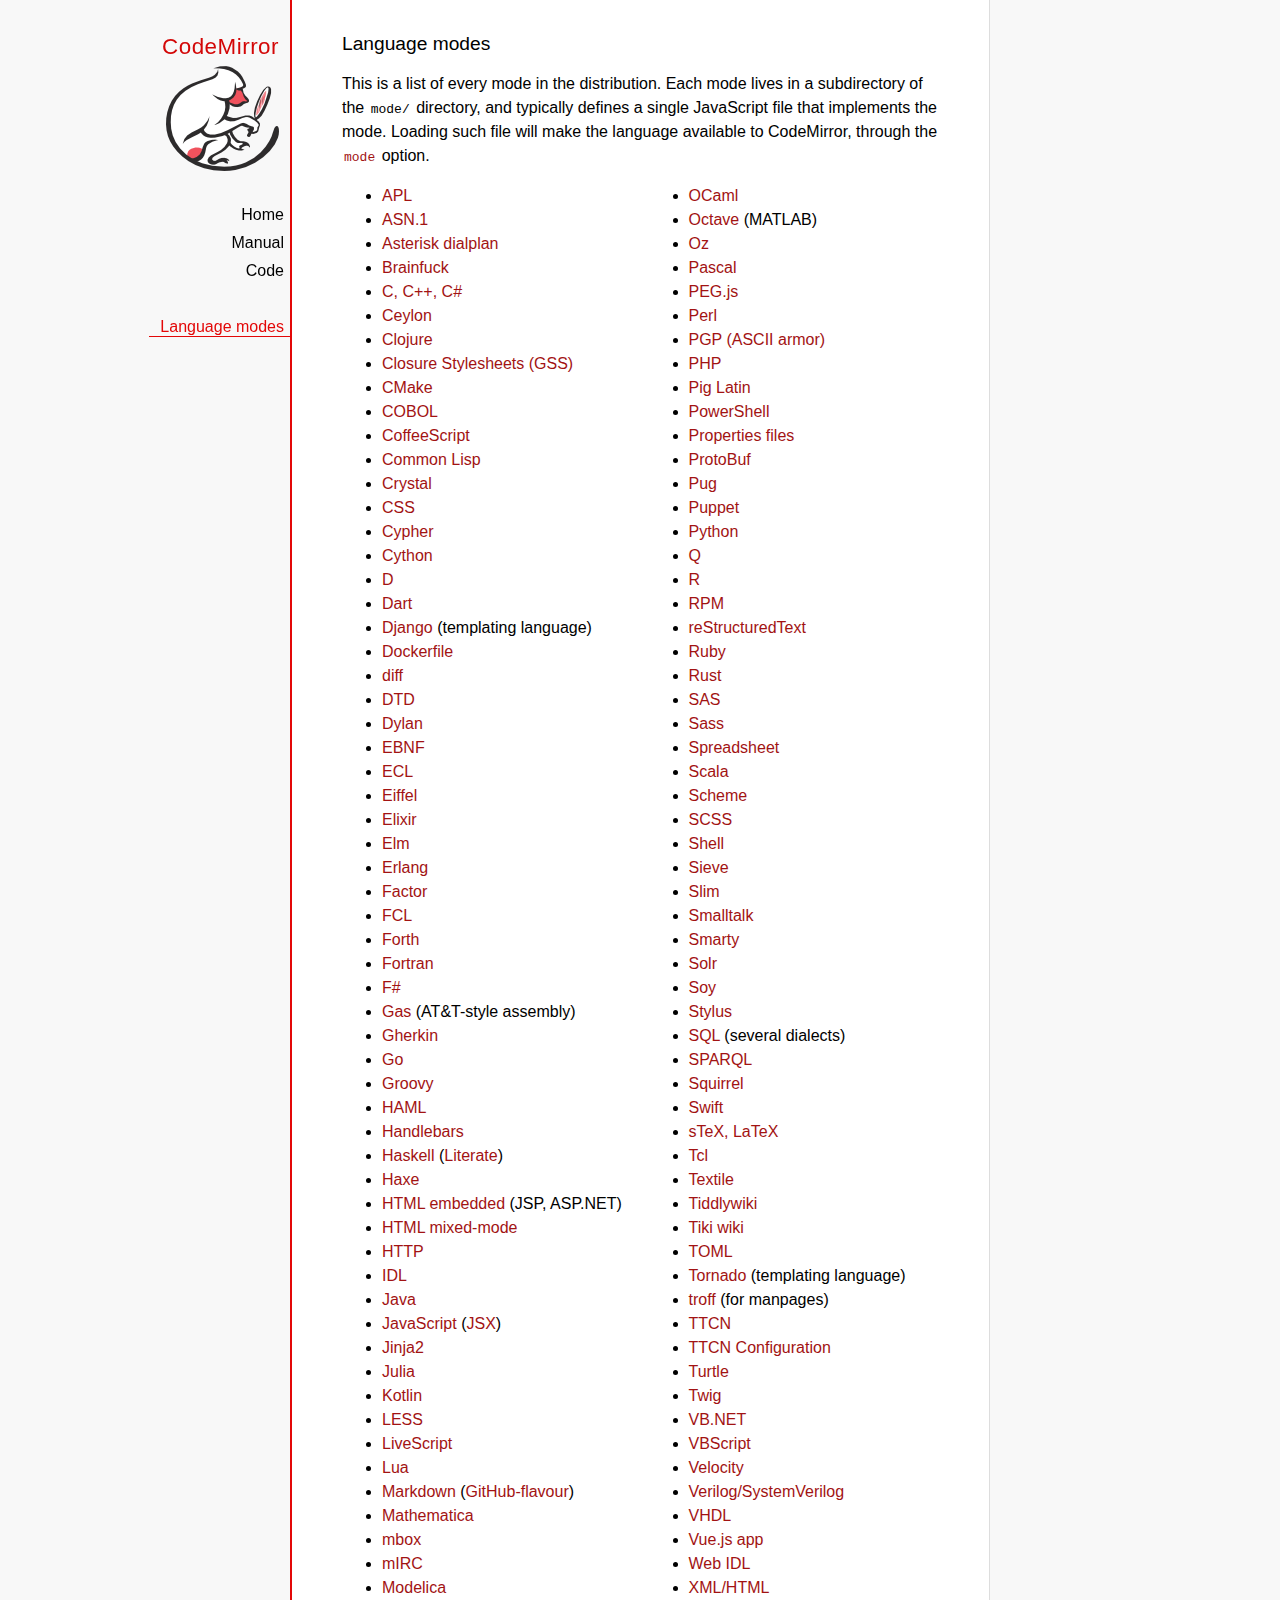
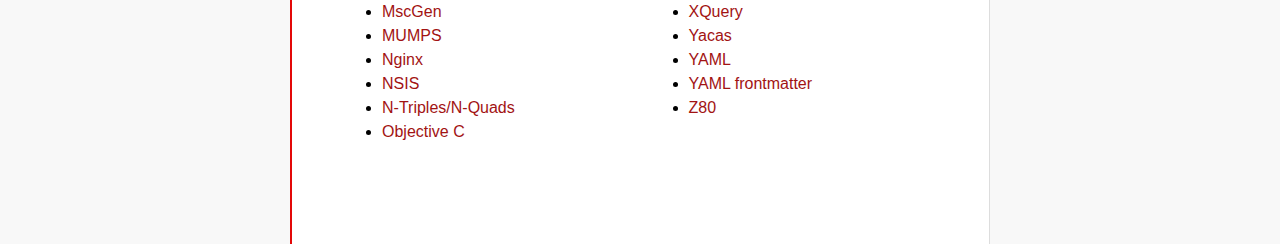
<file: editor-using infusion/codemirror/mode/index.html>
<!doctype html>

<title>CodeMirror: Language Modes</title>
<meta charset="utf-8"/>
<link rel=stylesheet href="../doc/docs.css">

<div id=nav>
  <a href="http://codemirror.net"><h1>CodeMirror</h1><img id=logo src="../doc/logo.png"></a>

  <ul>
    <li><a href="../index.html">Home</a>
    <li><a href="../doc/manual.html">Manual</a>
    <li><a href="https://github.com/codemirror/codemirror">Code</a>
  </ul>
  <ul>
    <li><a class=active href="#">Language modes</a>
  </ul>
</div>

<article>

  <h2>Language modes</h2>

  <p>This is a list of every mode in the distribution. Each mode lives
in a subdirectory of the <code>mode/</code> directory, and typically
defines a single JavaScript file that implements the mode. Loading
such file will make the language available to CodeMirror, through
the <a href="../doc/manual.html#option_mode"><code>mode</code></a>
option.</p>

  <div style="-webkit-columns: 100px 2; -moz-columns: 100px 2; columns: 100px 2;">
    <ul style="margin-top: 0">
      <li><a href="apl/index.html">APL</a></li>
      <li><a href="asn.1/index.html">ASN.1</a></li>
      <li><a href="asterisk/index.html">Asterisk dialplan</a></li>
      <li><a href="brainfuck/index.html">Brainfuck</a></li>
      <li><a href="clike/index.html">C, C++, C#</a></li>
      <li><a href="clike/index.html">Ceylon</a></li>
      <li><a href="clojure/index.html">Clojure</a></li>
      <li><a href="css/gss.html">Closure Stylesheets (GSS)</a></li>
      <li><a href="cmake/index.html">CMake</a></li>
      <li><a href="cobol/index.html">COBOL</a></li>
      <li><a href="coffeescript/index.html">CoffeeScript</a></li>
      <li><a href="commonlisp/index.html">Common Lisp</a></li>
      <li><a href="crystal/index.html">Crystal</a></li>
      <li><a href="css/index.html">CSS</a></li>
      <li><a href="cypher/index.html">Cypher</a></li>
      <li><a href="python/index.html">Cython</a></li>
      <li><a href="d/index.html">D</a></li>
      <li><a href="dart/index.html">Dart</a></li>
      <li><a href="django/index.html">Django</a> (templating language)</li>
      <li><a href="dockerfile/index.html">Dockerfile</a></li>
      <li><a href="diff/index.html">diff</a></li>
      <li><a href="dtd/index.html">DTD</a></li>
      <li><a href="dylan/index.html">Dylan</a></li>
      <li><a href="ebnf/index.html">EBNF</a></li>
      <li><a href="ecl/index.html">ECL</a></li>
      <li><a href="eiffel/index.html">Eiffel</a></li>
      <li><a href="https://github.com/optick/codemirror-mode-elixir">Elixir</a></li>
      <li><a href="elm/index.html">Elm</a></li>
      <li><a href="erlang/index.html">Erlang</a></li>
      <li><a href="factor/index.html">Factor</a></li>
      <li><a href="fcl/index.html">FCL</a></li>
      <li><a href="forth/index.html">Forth</a></li>
      <li><a href="fortran/index.html">Fortran</a></li>
      <li><a href="mllike/index.html">F#</a></li>
      <li><a href="gas/index.html">Gas</a> (AT&amp;T-style assembly)</li>
      <li><a href="gherkin/index.html">Gherkin</a></li>
      <li><a href="go/index.html">Go</a></li>
      <li><a href="groovy/index.html">Groovy</a></li>
      <li><a href="haml/index.html">HAML</a></li>
      <li><a href="handlebars/index.html">Handlebars</a></li>
      <li><a href="haskell/index.html">Haskell</a> (<a href="haskell-literate/index.html">Literate</a>)</li>
      <li><a href="haxe/index.html">Haxe</a></li>
      <li><a href="htmlembedded/index.html">HTML embedded</a> (JSP, ASP.NET)</li>
      <li><a href="htmlmixed/index.html">HTML mixed-mode</a></li>
      <li><a href="http/index.html">HTTP</a></li>
      <li><a href="idl/index.html">IDL</a></li>
      <li><a href="clike/index.html">Java</a></li>
      <li><a href="javascript/index.html">JavaScript</a> (<a href="jsx/index.html">JSX</a>)</li>
      <li><a href="jinja2/index.html">Jinja2</a></li>
      <li><a href="julia/index.html">Julia</a></li>
      <li><a href="kotlin/index.html">Kotlin</a></li>
      <li><a href="css/less.html">LESS</a></li>
      <li><a href="livescript/index.html">LiveScript</a></li>
      <li><a href="lua/index.html">Lua</a></li>
      <li><a href="markdown/index.html">Markdown</a> (<a href="gfm/index.html">GitHub-flavour</a>)</li>
      <li><a href="mathematica/index.html">Mathematica</a></li>
      <li><a href="mbox/index.html">mbox</a></li>
      <li><a href="mirc/index.html">mIRC</a></li>
      <li><a href="modelica/index.html">Modelica</a></li>
      <li><a href="mscgen/index.html">MscGen</a></li>
      <li><a href="mumps/index.html">MUMPS</a></li>
      <li><a href="nginx/index.html">Nginx</a></li>
      <li><a href="nsis/index.html">NSIS</a></li>
      <li><a href="ntriples/index.html">N-Triples/N-Quads</a></li>
      <li><a href="clike/index.html">Objective C</a></li>
      <li><a href="mllike/index.html">OCaml</a></li>
      <li><a href="octave/index.html">Octave</a> (MATLAB)</li>
      <li><a href="oz/index.html">Oz</a></li>
      <li><a href="pascal/index.html">Pascal</a></li>
      <li><a href="pegjs/index.html">PEG.js</a></li>
      <li><a href="perl/index.html">Perl</a></li>
      <li><a href="asciiarmor/index.html">PGP (ASCII armor)</a></li>
      <li><a href="php/index.html">PHP</a></li>
      <li><a href="pig/index.html">Pig Latin</a></li>
      <li><a href="powershell/index.html">PowerShell</a></li>
      <li><a href="properties/index.html">Properties files</a></li>
      <li><a href="protobuf/index.html">ProtoBuf</a></li>
      <li><a href="pug/index.html">Pug</a></li>
      <li><a href="puppet/index.html">Puppet</a></li>
      <li><a href="python/index.html">Python</a></li>
      <li><a href="q/index.html">Q</a></li>
      <li><a href="r/index.html">R</a></li>
      <li><a href="rpm/index.html">RPM</a></li>
      <li><a href="rst/index.html">reStructuredText</a></li>
      <li><a href="ruby/index.html">Ruby</a></li>
      <li><a href="rust/index.html">Rust</a></li>
      <li><a href="sas/index.html">SAS</a></li>
      <li><a href="sass/index.html">Sass</a></li>
      <li><a href="spreadsheet/index.html">Spreadsheet</a></li>
      <li><a href="clike/scala.html">Scala</a></li>
      <li><a href="scheme/index.html">Scheme</a></li>
      <li><a href="css/scss.html">SCSS</a></li>
      <li><a href="shell/index.html">Shell</a></li>
      <li><a href="sieve/index.html">Sieve</a></li>
      <li><a href="slim/index.html">Slim</a></li>
      <li><a href="smalltalk/index.html">Smalltalk</a></li>
      <li><a href="smarty/index.html">Smarty</a></li>
      <li><a href="solr/index.html">Solr</a></li>
      <li><a href="soy/index.html">Soy</a></li>
      <li><a href="stylus/index.html">Stylus</a></li>
      <li><a href="sql/index.html">SQL</a> (several dialects)</li>
      <li><a href="sparql/index.html">SPARQL</a></li>
      <li><a href="clike/index.html">Squirrel</a></li>
      <li><a href="swift/index.html">Swift</a></li>
      <li><a href="stex/index.html">sTeX, LaTeX</a></li>
      <li><a href="tcl/index.html">Tcl</a></li>
      <li><a href="textile/index.html">Textile</a></li>
      <li><a href="tiddlywiki/index.html">Tiddlywiki</a></li>
      <li><a href="tiki/index.html">Tiki wiki</a></li>
      <li><a href="toml/index.html">TOML</a></li>
      <li><a href="tornado/index.html">Tornado</a> (templating language)</li>
      <li><a href="troff/index.html">troff</a> (for manpages)</li>
      <li><a href="ttcn/index.html">TTCN</a></li>
      <li><a href="ttcn-cfg/index.html">TTCN Configuration</a></li>
      <li><a href="turtle/index.html">Turtle</a></li>
      <li><a href="twig/index.html">Twig</a></li>
      <li><a href="vb/index.html">VB.NET</a></li>
      <li><a href="vbscript/index.html">VBScript</a></li>
      <li><a href="velocity/index.html">Velocity</a></li>
      <li><a href="verilog/index.html">Verilog/SystemVerilog</a></li>
      <li><a href="vhdl/index.html">VHDL</a></li>
      <li><a href="vue/index.html">Vue.js app</a></li>
      <li><a href="webidl/index.html">Web IDL</a></li>
      <li><a href="xml/index.html">XML/HTML</a></li>
      <li><a href="xquery/index.html">XQuery</a></li>
      <li><a href="yacas/index.html">Yacas</a></li>
      <li><a href="yaml/index.html">YAML</a></li>
      <li><a href="yaml-frontmatter/index.html">YAML frontmatter</a></li>
      <li><a href="z80/index.html">Z80</a></li>
    </ul>
  </div>

</article>
</file>
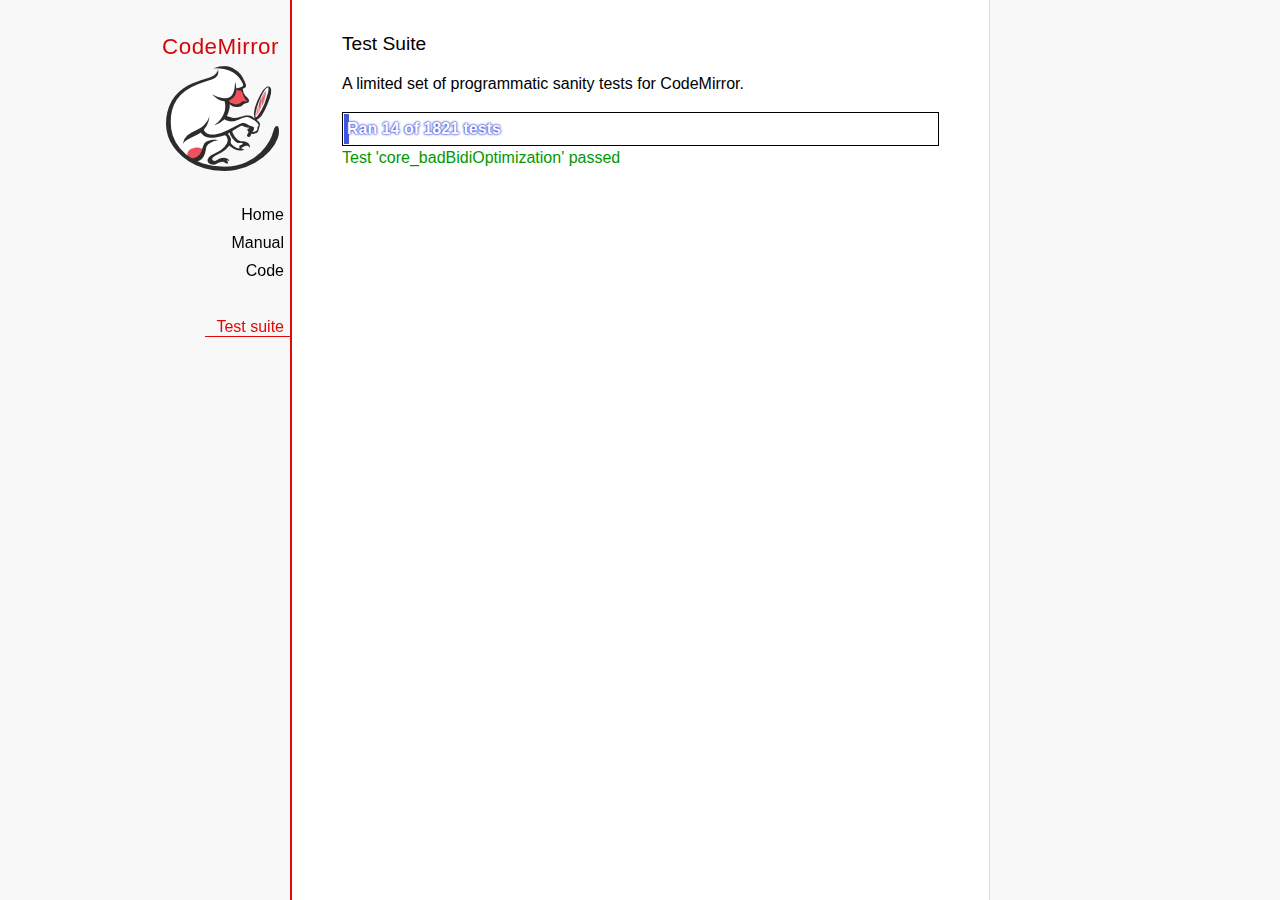
<file: editor-using infusion/codemirror/test/index.html>
<!doctype html>

<meta charset="utf-8"/>
<title>CodeMirror: Test Suite</title>
<link rel=stylesheet href="../doc/docs.css">

<link rel="stylesheet" href="../lib/codemirror.css">
<link rel="stylesheet" href="mode_test.css">
<script src="../doc/activebookmark.js"></script>
<script src="../lib/codemirror.js"></script>
<script src="../mode/meta.js"></script>
<script src="../addon/mode/overlay.js"></script>
<script src="../addon/mode/multiplex.js"></script>
<script src="../addon/search/searchcursor.js"></script>
<script src="../addon/dialog/dialog.js"></script>
<script src="../addon/edit/matchbrackets.js"></script>
<script src="../addon/hint/sql-hint.js"></script>
<script src="../addon/comment/comment.js"></script>
<script src="../addon/mode/simple.js"></script>
<script src="../mode/css/css.js"></script>
<script src="../mode/clike/clike.js"></script>
<!-- clike must be after css or vim and sublime tests will fail -->
<script src="../mode/cypher/cypher.js"></script>
<script src="../mode/d/d.js"></script>
<script src="../mode/gfm/gfm.js"></script>
<script src="../mode/haml/haml.js"></script>
<script src="../mode/htmlmixed/htmlmixed.js"></script>
<script src="../mode/javascript/javascript.js"></script>
<script src="../mode/jsx/jsx.js"></script>
<script src="../mode/markdown/markdown.js"></script>
<script src="../mode/php/php.js"></script>
<script src="../mode/python/python.js"></script>
<script src="../mode/powershell/powershell.js"></script>
<script src="../mode/ruby/ruby.js"></script>
<script src="../mode/sass/sass.js"></script>
<script src="../mode/shell/shell.js"></script>
<script src="../mode/slim/slim.js"></script>
<script src="../mode/soy/soy.js"></script>
<script src="../mode/sql/sql.js"></script>
<script src="../mode/stex/stex.js"></script>
<script src="../mode/swift/swift.js"></script>
<script src="../mode/textile/textile.js"></script>
<script src="../mode/verilog/verilog.js"></script>
<script src="../mode/xml/xml.js"></script>
<script src="../mode/xquery/xquery.js"></script>
<script src="../keymap/emacs.js"></script>
<script src="../keymap/sublime.js"></script>
<script src="../keymap/vim.js"></script>
<script src="../mode/rust/rust.js"></script>
<script src="../mode/mscgen/mscgen.js"></script>
<script src="../mode/dylan/dylan.js"></script>

<style type="text/css">
  .ok {color: #090;}
  .fail {color: #e00;}
  .error {color: #c90;}
  .done {font-weight: bold;}
  #progress {
  background: #45d;
  color: white;
  text-shadow: 0 0 1px #45d, 0 0 2px #45d, 0 0 3px #45d;
  font-weight: bold;
  white-space: pre;
  }
  #testground {
  visibility: hidden;
  }
  #testground.offscreen {
  visibility: visible;
  position: absolute;
  left: -10000px;
  top: -10000px;
  }
  .CodeMirror { border: 1px solid black; }
</style>

<div id=nav>
  <a href="http://codemirror.net"><h1>CodeMirror</h1><img id=logo src="../doc/logo.png"></a>

  <ul>
    <li><a href="../index.html">Home</a>
    <li><a href="../doc/manual.html">Manual</a>
    <li><a href="https://github.com/codemirror/codemirror">Code</a>
  </ul>
  <ul>
    <li><a class=active href="#">Test suite</a>
  </ul>
</div>

<article>
  <h2>Test Suite</h2>

    <p>A limited set of programmatic sanity tests for CodeMirror.</p>

    <div style="border: 1px solid black; padding: 1px; max-width: 700px;">
      <div style="width: 0px;" id=progress><div style="padding: 3px;">Ran <span id="progress_ran">0</span><span id="progress_total"> of 0</span> tests</div></div>
    </div>
    <p id=status>Please enable JavaScript...</p>
    <div id=output></div>

    <div id=testground></div>

    <script src="driver.js"></script>
    <script src="test.js"></script>
    <script src="doc_test.js"></script>
    <script src="multi_test.js"></script>
    <script src="contenteditable_test.js"></script>
    <script src="scroll_test.js"></script>
    <script src="comment_test.js"></script>
    <script src="search_test.js"></script>
    <script src="mode_test.js"></script>

    <script src="../mode/clike/test.js"></script>
    <script src="../mode/css/test.js"></script>
    <script src="../mode/css/gss_test.js"></script>
    <script src="../mode/css/scss_test.js"></script>
    <script src="../mode/css/less_test.js"></script>
    <script src="../mode/cypher/test.js"></script>
    <script src="../mode/d/test.js"></script>
    <script src="../mode/gfm/test.js"></script>
    <script src="../mode/haml/test.js"></script>
    <script src="../mode/javascript/test.js"></script>
    <script src="../mode/jsx/test.js"></script>
    <script src="../mode/markdown/test.js"></script>
    <script src="../mode/php/test.js"></script>
    <script src="../mode/powershell/test.js"></script>
    <script src="../mode/ruby/test.js"></script>
    <script src="../mode/sass/test.js"></script>
    <script src="../mode/shell/test.js"></script>
    <script src="../mode/slim/test.js"></script>
    <script src="../mode/soy/test.js"></script>
    <script src="../mode/stex/test.js"></script>
    <script src="../mode/swift/test.js"></script>
    <script src="../mode/textile/test.js"></script>
    <script src="../mode/verilog/test.js"></script>
    <script src="../mode/xml/test.js"></script>
    <script src="../mode/xquery/test.js"></script>
    <script src="../mode/python/test.js"></script>
    <script src="../mode/rust/test.js"></script>
    <script src="../mode/mscgen/mscgen_test.js"></script>
    <script src="../mode/mscgen/xu_test.js"></script>
    <script src="../mode/mscgen/msgenny_test.js"></script>
    <script src="../mode/dylan/test.js"></script>
    <script src="../addon/mode/multiplex_test.js"></script>
    <script src="emacs_test.js"></script>
    <script src="sql-hint-test.js"></script>
    <script src="sublime_test.js"></script>
    <script src="vim_test.js"></script>
    <script>
      window.onload = runHarness;
      CodeMirror.on(window, 'hashchange', runHarness);

      function esc(str) {
        return str.replace(/[<&]/, function(ch) { return ch == "<" ? "&lt;" : "&amp;"; });
      }

      var output = document.getElementById("output"),
          progress = document.getElementById("progress"),
          progressRan = document.getElementById("progress_ran").childNodes[0],
          progressTotal = document.getElementById("progress_total").childNodes[0];
      var count = 0,
          failed = 0,
          skipped = 0,
          bad = "",
          running = false, // Flag that states tests are running
          quit = false, // Flag to quit tests ASAP
          verbose = false; // Adds message for *every* test to output

      function runHarness(){
        if (running) {
          quit = true;
          setStatus("Restarting tests...", '', true);
          setTimeout(function(){runHarness();}, 500);
          return;
        }
        filters = [];
        verbose = false;
        if (window.location.hash.substr(1)){
          var strings = window.location.hash.substr(1).split(",");
          while (strings.length) {
            var s = strings.shift();
            if (s === "verbose")
              verbose = true;
            else
              filters.push(parseTestFilter(decodeURIComponent(s)));
          }
        }
        quit = false;
        running = true;
        setStatus("Loading tests...");
        count = 0;
        failed = 0;
        skipped = 0;
        bad = "";
        totalTests = countTests();
        progressTotal.nodeValue = " of " + totalTests;
        progressRan.nodeValue = count;
        output.innerHTML = '';
        document.getElementById("testground").innerHTML = "<form>" +
          "<textarea id=\"code\" name=\"code\"></textarea>" +
          "<input type=submit value=ok name=submit>" +
          "</form>";
        runTests(displayTest);
      }

      function setStatus(message, className, force){
        if (quit && !force) return;
        if (!message) throw("must provide message");
        var status = document.getElementById("status").childNodes[0];
        status.nodeValue = message;
        status.parentNode.className = className;
      }
      function addOutput(name, className, code){
        var newOutput = document.createElement("dl");
        var newTitle = document.createElement("dt");
        newTitle.className = className;
        newTitle.appendChild(document.createTextNode(name));
        newOutput.appendChild(newTitle);
        var newMessage = document.createElement("dd");
        newMessage.innerHTML = code;
        newOutput.appendChild(newTitle);
        newOutput.appendChild(newMessage);
        output.appendChild(newOutput);
      }
      function displayTest(type, name, customMessage) {
        var message = "???";
        if (type != "done" && type != "skipped") ++count;
        progress.style.width = (count * (progress.parentNode.clientWidth - 2) / (totalTests || 1)) + "px";
        progressRan.nodeValue = count;
        if (type == "ok") {
          message = "Test '" + name + "' passed";
          if (!verbose) customMessage = false;
        } else if (type == "skipped") {
          message = "Test '" + name + "' skipped";
          ++skipped;
          if (!verbose) customMessage = false;
        } else if (type == "expected") {
          message = "Test '" + name + "' failed as expected";
          if (!verbose) customMessage = false;
        } else if (type == "error" || type == "fail") {
          ++failed;
          message = "Test '" + name + "' failed";
        } else if (type == "done") {
          if (failed) {
            type += " fail";
            message = failed + " failure" + (failed > 1 ? "s" : "");
          } else if (count < totalTests) {
            failed = totalTests - count;
            type += " fail";
            message = failed + " failure" + (failed > 1 ? "s" : "");
          } else {
            type += " ok";
            message = "All passed";
            if (skipped) {
              message += " (" + skipped + " skipped)";
            }
          }
          progressTotal.nodeValue = '';
          customMessage = true; // Hack to avoid adding to output
        }
        if (verbose && !customMessage)  customMessage = message;
        setStatus(message, type);
        if (customMessage && customMessage.length > 0) {
          addOutput(name, type, customMessage);
        }
      }
    </script>

</article>
</file>
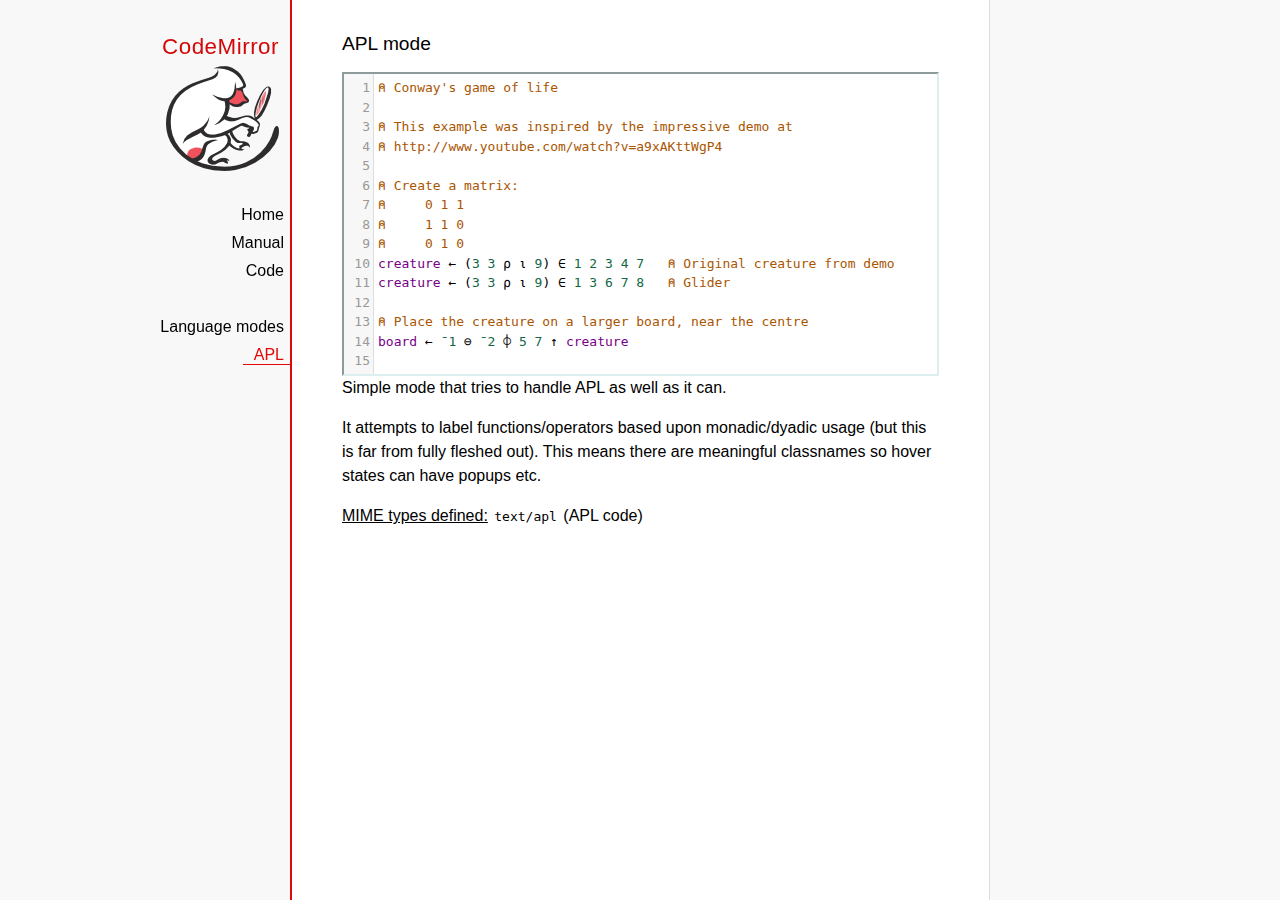
<file: editor-using infusion/codemirror/mode/apl/index.html>
<!doctype html>

<title>CodeMirror: APL mode</title>
<meta charset="utf-8"/>
<link rel=stylesheet href="../../doc/docs.css">

<link rel="stylesheet" href="../../lib/codemirror.css">
<script src="../../lib/codemirror.js"></script>
<script src="../../addon/edit/matchbrackets.js"></script>
<script src="./apl.js"></script>
<style>
	.CodeMirror { border: 2px inset #dee; }
    </style>
<div id=nav>
  <a href="http://codemirror.net"><h1>CodeMirror</h1><img id=logo src="../../doc/logo.png"></a>

  <ul>
    <li><a href="../../index.html">Home</a>
    <li><a href="../../doc/manual.html">Manual</a>
    <li><a href="https://github.com/codemirror/codemirror">Code</a>
  </ul>
  <ul>
    <li><a href="../index.html">Language modes</a>
    <li><a class=active href="#">APL</a>
  </ul>
</div>

<article>
<h2>APL mode</h2>
<form><textarea id="code" name="code">
⍝ Conway's game of life

⍝ This example was inspired by the impressive demo at
⍝ http://www.youtube.com/watch?v=a9xAKttWgP4

⍝ Create a matrix:
⍝     0 1 1
⍝     1 1 0
⍝     0 1 0
creature ← (3 3 ⍴ ⍳ 9) ∈ 1 2 3 4 7   ⍝ Original creature from demo
creature ← (3 3 ⍴ ⍳ 9) ∈ 1 3 6 7 8   ⍝ Glider

⍝ Place the creature on a larger board, near the centre
board ← ¯1 ⊖ ¯2 ⌽ 5 7 ↑ creature

⍝ A function to move from one generation to the next
life ← {∨/ 1 ⍵ ∧ 3 4 = ⊂+/ +⌿ 1 0 ¯1 ∘.⊖ 1 0 ¯1 ⌽¨ ⊂⍵}

⍝ Compute n-th generation and format it as a
⍝ character matrix
gen ← {' #'[(life ⍣ ⍵) board]}

⍝ Show first three generations
(gen 1) (gen 2) (gen 3)
</textarea></form>

    <script>
      var editor = CodeMirror.fromTextArea(document.getElementById("code"), {
        lineNumbers: true,
        matchBrackets: true,
        mode: "text/apl"
      });
    </script>

    <p>Simple mode that tries to handle APL as well as it can.</p>
    <p>It attempts to label functions/operators based upon
    monadic/dyadic usage (but this is far from fully fleshed out).
    This means there are meaningful classnames so hover states can
    have popups etc.</p>

    <p><strong>MIME types defined:</strong> <code>text/apl</code> (APL code)</p>
  </article>
</file>
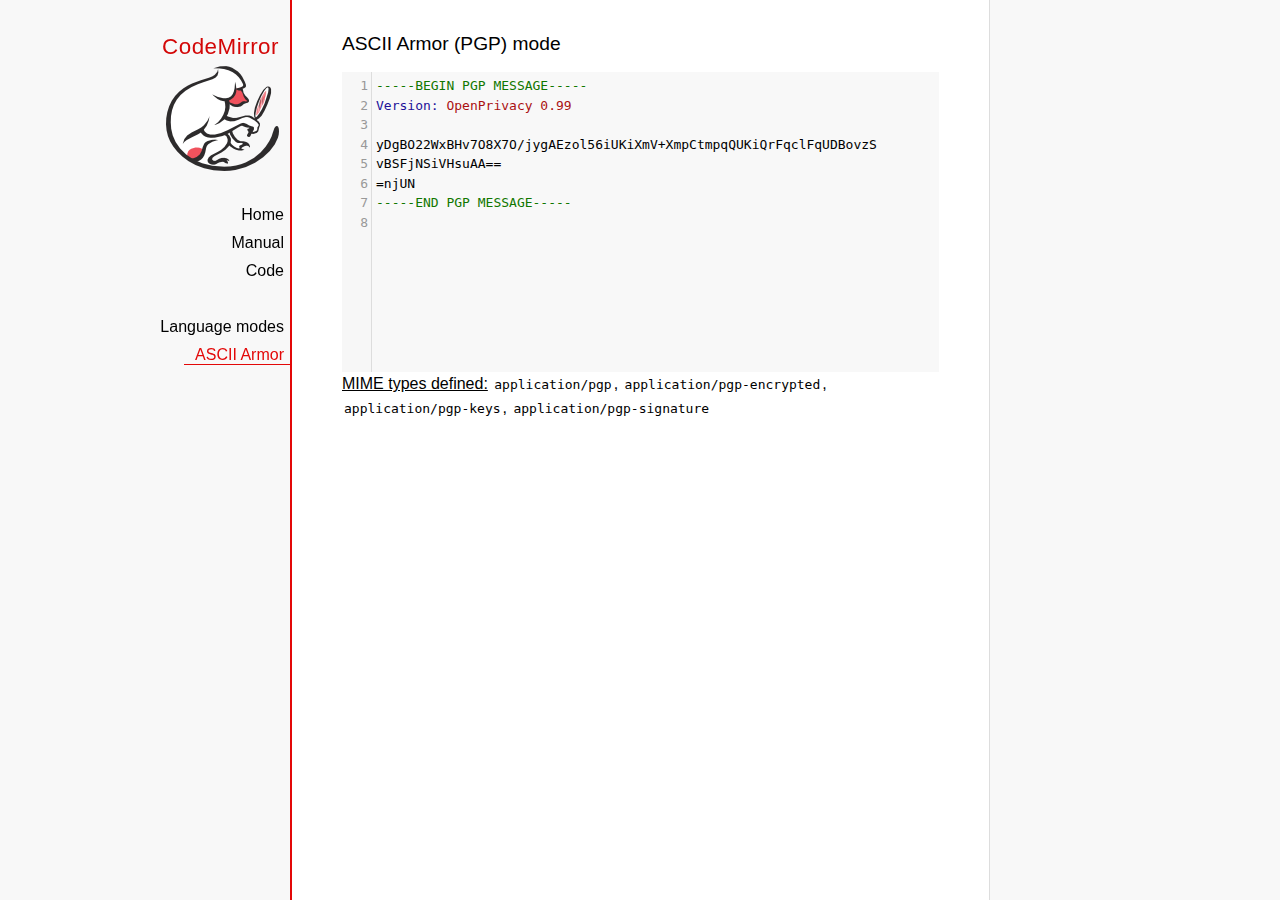
<file: editor-using infusion/codemirror/mode/asciiarmor/index.html>
<!doctype html>

<title>CodeMirror: ASCII Armor (PGP) mode</title>
<meta charset="utf-8"/>
<link rel=stylesheet href="../../doc/docs.css">

<link rel="stylesheet" href="../../lib/codemirror.css">
<script src="../../lib/codemirror.js"></script>
<script src="asciiarmor.js"></script>
<style>.CodeMirror {background: #f8f8f8;}</style>
<div id=nav>
  <a href="http://codemirror.net"><h1>CodeMirror</h1><img id=logo src="../../doc/logo.png"></a>

  <ul>
    <li><a href="../../index.html">Home</a>
    <li><a href="../../doc/manual.html">Manual</a>
    <li><a href="https://github.com/codemirror/codemirror">Code</a>
  </ul>
  <ul>
    <li><a href="../index.html">Language modes</a>
    <li><a class=active href="#">ASCII Armor</a>
  </ul>
</div>

<article>
<h2>ASCII Armor (PGP) mode</h2>
<form><textarea id="code" name="code">
-----BEGIN PGP MESSAGE-----
Version: OpenPrivacy 0.99

yDgBO22WxBHv7O8X7O/jygAEzol56iUKiXmV+XmpCtmpqQUKiQrFqclFqUDBovzS
vBSFjNSiVHsuAA==
=njUN
-----END PGP MESSAGE-----
</textarea></form>

<script>
var editor = CodeMirror.fromTextArea(document.getElementById("code"), {
  lineNumbers: true
});
</script>

<p><strong>MIME types
defined:</strong> <code>application/pgp</code>, <code>application/pgp-encrypted</code>, <code>application/pgp-keys</code>, <code>application/pgp-signature</code></p>

</article>
</file>
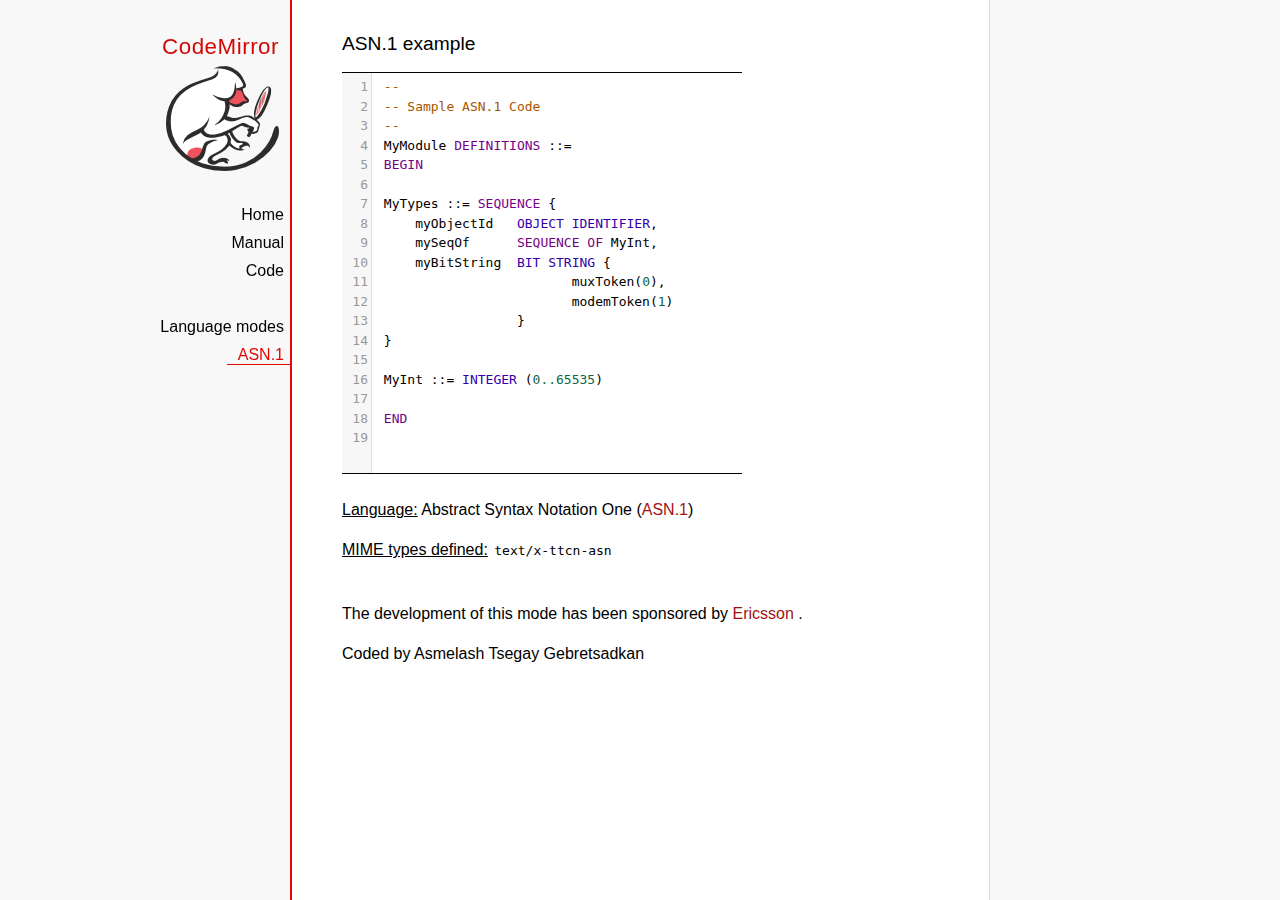
<file: editor-using infusion/codemirror/mode/asn.1/index.html>
﻿<!doctype html>

<title>CodeMirror: ASN.1 mode</title>
<meta charset="utf-8"/>
<link rel=stylesheet href="../../doc/docs.css">

<link rel="stylesheet" href="../../lib/codemirror.css">
<script src="../../lib/codemirror.js"></script>
<script src="asn.1.js"></script>
<style type="text/css">
    .CodeMirror {
        border-top: 1px solid black;
        border-bottom: 1px solid black;
    }
</style>
<div id=nav>
    <a href="http://codemirror.net"><h1>CodeMirror</h1>
        <img id=logo src="../../doc/logo.png">
    </a>

    <ul>
        <li><a href="../../index.html">Home</a>
        <li><a href="../../doc/manual.html">Manual</a>
        <li><a href="https://github.com/codemirror/codemirror">Code</a>
    </ul>
    <ul>
        <li><a href="../index.html">Language modes</a>
        <li><a class=active href="http://en.wikipedia.org/wiki/Abstract_Syntax_Notation_One">ASN.1</a>
    </ul>
</div>
<article>
    <h2>ASN.1 example</h2>
    <div>
        <textarea id="ttcn-asn-code">
 --
 -- Sample ASN.1 Code
 --
 MyModule DEFINITIONS ::=
 BEGIN

 MyTypes ::= SEQUENCE {
     myObjectId   OBJECT IDENTIFIER,
     mySeqOf      SEQUENCE OF MyInt,
     myBitString  BIT STRING {
                         muxToken(0),
                         modemToken(1)
                  }
 }

 MyInt ::= INTEGER (0..65535)

 END
        </textarea>
    </div>

    <script>
        var ttcnEditor = CodeMirror.fromTextArea(document.getElementById("ttcn-asn-code"), {
            lineNumbers: true,
            matchBrackets: true,
            mode: "text/x-ttcn-asn"
        });
        ttcnEditor.setSize(400, 400);
        var mac = CodeMirror.keyMap.default == CodeMirror.keyMap.macDefault;
        CodeMirror.keyMap.default[(mac ? "Cmd" : "Ctrl") + "-Space"] = "autocomplete";
    </script>
    <br/>
    <p><strong>Language:</strong> Abstract Syntax Notation One
        (<a href="http://www.itu.int/en/ITU-T/asn1/Pages/introduction.aspx">ASN.1</a>)
    </p>
    <p><strong>MIME types defined:</strong> <code>text/x-ttcn-asn</code></p>

    <br/>
    <p>The development of this mode has been sponsored by <a href="http://www.ericsson.com/">Ericsson
    </a>.</p>
    <p>Coded by Asmelash Tsegay Gebretsadkan </p>
</article>
</file>
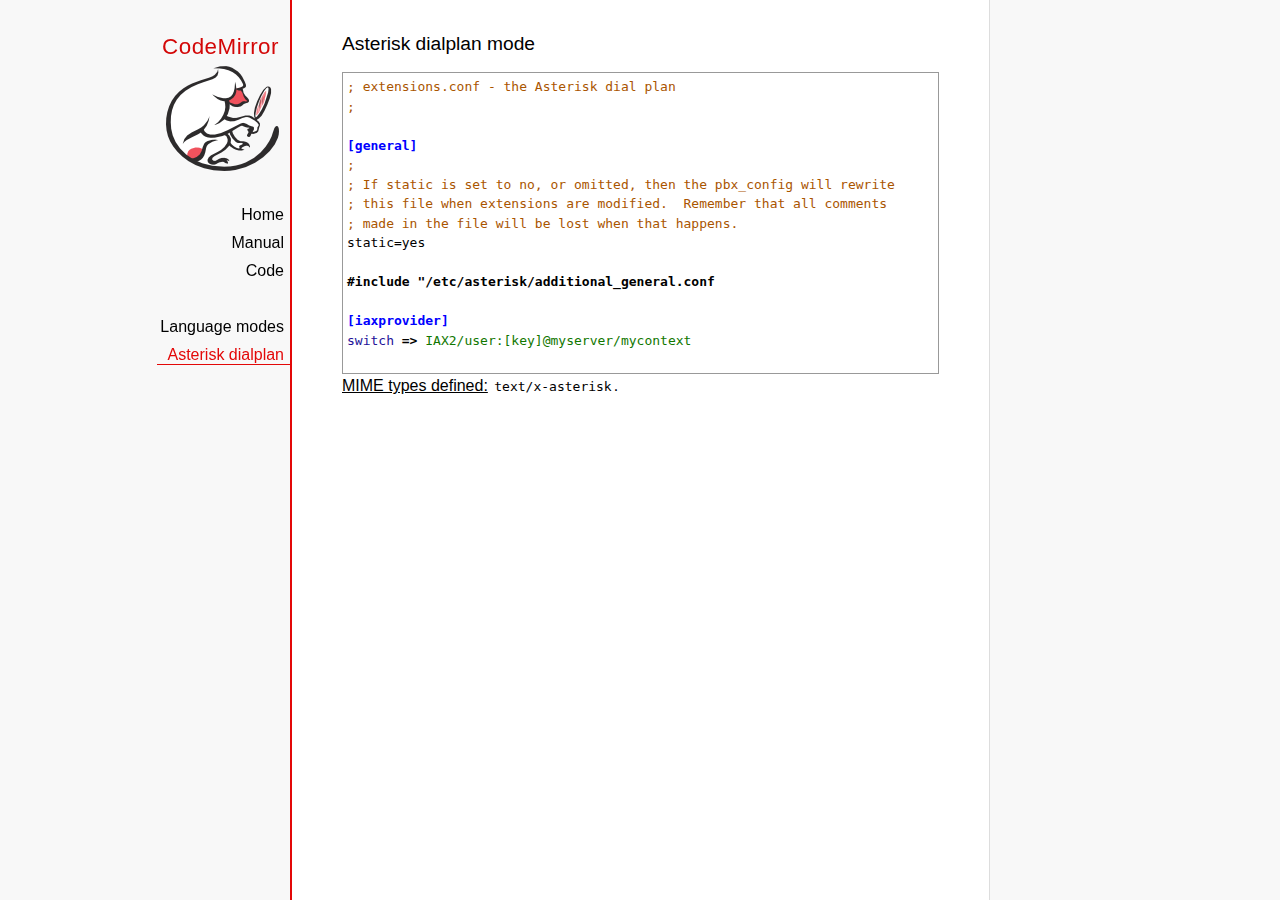
<file: editor-using infusion/codemirror/mode/asterisk/index.html>
<!doctype html>

<title>CodeMirror: Asterisk dialplan mode</title>
<meta charset="utf-8"/>
<link rel=stylesheet href="../../doc/docs.css">

<link rel="stylesheet" href="../../lib/codemirror.css">
<script src="../../lib/codemirror.js"></script>
<script src="asterisk.js"></script>
<style>
      .CodeMirror {border: 1px solid #999;}
      .cm-s-default span.cm-arrow { color: red; }
    </style>
<div id=nav>
  <a href="http://codemirror.net"><h1>CodeMirror</h1><img id=logo src="../../doc/logo.png"></a>

  <ul>
    <li><a href="../../index.html">Home</a>
    <li><a href="../../doc/manual.html">Manual</a>
    <li><a href="https://github.com/codemirror/codemirror">Code</a>
  </ul>
  <ul>
    <li><a href="../index.html">Language modes</a>
    <li><a class=active href="#">Asterisk dialplan</a>
  </ul>
</div>

<article>
<h2>Asterisk dialplan mode</h2>
<form><textarea id="code" name="code">
; extensions.conf - the Asterisk dial plan
;

[general]
;
; If static is set to no, or omitted, then the pbx_config will rewrite
; this file when extensions are modified.  Remember that all comments
; made in the file will be lost when that happens.
static=yes

#include "/etc/asterisk/additional_general.conf

[iaxprovider]
switch => IAX2/user:[key]@myserver/mycontext

[dynamic]
#exec /usr/bin/dynamic-peers.pl

[trunkint]
;
; International long distance through trunk
;
exten => _9011.,1,Macro(dundi-e164,${EXTEN:4})
exten => _9011.,n,Dial(${GLOBAL(TRUNK)}/${FILTER(0-9,${EXTEN:${GLOBAL(TRUNKMSD)}})})

[local]
;
; Master context for local, toll-free, and iaxtel calls only
;
ignorepat => 9
include => default

[demo]
include => stdexten
;
; We start with what to do when a call first comes in.
;
exten => s,1,Wait(1)			; Wait a second, just for fun
same  => n,Answer			; Answer the line
same  => n,Set(TIMEOUT(digit)=5)	; Set Digit Timeout to 5 seconds
same  => n,Set(TIMEOUT(response)=10)	; Set Response Timeout to 10 seconds
same  => n(restart),BackGround(demo-congrats)	; Play a congratulatory message
same  => n(instruct),BackGround(demo-instruct)	; Play some instructions
same  => n,WaitExten			; Wait for an extension to be dialed.

exten => 2,1,BackGround(demo-moreinfo)	; Give some more information.
exten => 2,n,Goto(s,instruct)

exten => 3,1,Set(LANGUAGE()=fr)		; Set language to french
exten => 3,n,Goto(s,restart)		; Start with the congratulations

exten => 1000,1,Goto(default,s,1)
;
; We also create an example user, 1234, who is on the console and has
; voicemail, etc.
;
exten => 1234,1,Playback(transfer,skip)		; "Please hold while..."
					; (but skip if channel is not up)
exten => 1234,n,Gosub(${EXTEN},stdexten(${GLOBAL(CONSOLE)}))
exten => 1234,n,Goto(default,s,1)		; exited Voicemail

exten => 1235,1,Voicemail(1234,u)		; Right to voicemail

exten => 1236,1,Dial(Console/dsp)		; Ring forever
exten => 1236,n,Voicemail(1234,b)		; Unless busy

;
; # for when they're done with the demo
;
exten => #,1,Playback(demo-thanks)	; "Thanks for trying the demo"
exten => #,n,Hangup			; Hang them up.

;
; A timeout and "invalid extension rule"
;
exten => t,1,Goto(#,1)			; If they take too long, give up
exten => i,1,Playback(invalid)		; "That's not valid, try again"

;
; Create an extension, 500, for dialing the
; Asterisk demo.
;
exten => 500,1,Playback(demo-abouttotry); Let them know what's going on
exten => 500,n,Dial(IAX2/guest@pbx.digium.com/s@default)	; Call the Asterisk demo
exten => 500,n,Playback(demo-nogo)	; Couldn't connect to the demo site
exten => 500,n,Goto(s,6)		; Return to the start over message.

;
; Create an extension, 600, for evaluating echo latency.
;
exten => 600,1,Playback(demo-echotest)	; Let them know what's going on
exten => 600,n,Echo			; Do the echo test
exten => 600,n,Playback(demo-echodone)	; Let them know it's over
exten => 600,n,Goto(s,6)		; Start over

;
;	You can use the Macro Page to intercom a individual user
exten => 76245,1,Macro(page,SIP/Grandstream1)
; or if your peernames are the same as extensions
exten => _7XXX,1,Macro(page,SIP/${EXTEN})
;
;
; System Wide Page at extension 7999
;
exten => 7999,1,Set(TIMEOUT(absolute)=60)
exten => 7999,2,Page(Local/Grandstream1@page&Local/Xlite1@page&Local/1234@page/n,d)

; Give voicemail at extension 8500
;
exten => 8500,1,VoicemailMain
exten => 8500,n,Goto(s,6)

    </textarea></form>
    <script>
      var editor = CodeMirror.fromTextArea(document.getElementById("code"), {
        mode: "text/x-asterisk",
        matchBrackets: true,
        lineNumber: true
      });
    </script>

    <p><strong>MIME types defined:</strong> <code>text/x-asterisk</code>.</p>

  </article>
</file>
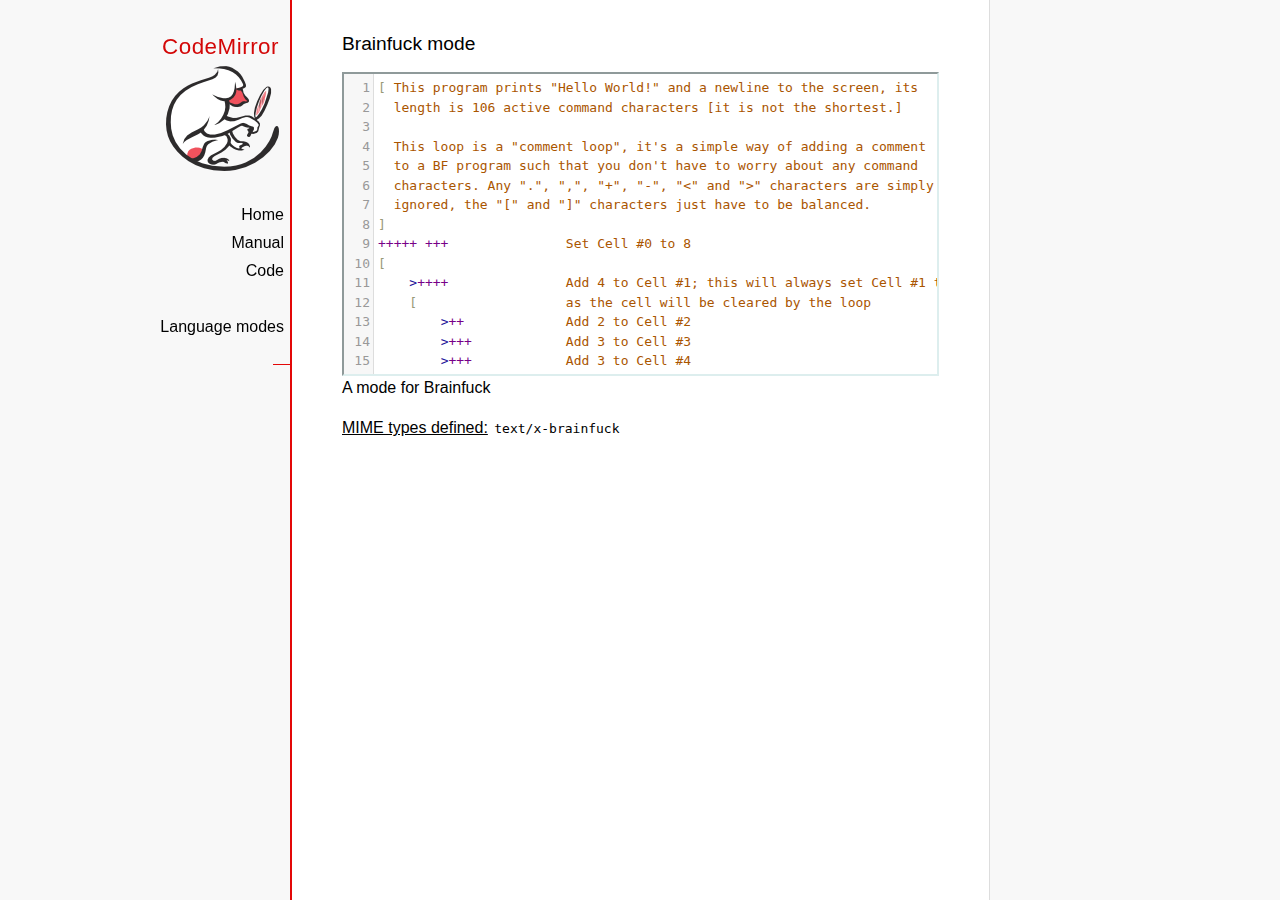
<file: editor-using infusion/codemirror/mode/brainfuck/index.html>
<!doctype html>

<title>CodeMirror: Brainfuck mode</title>
<meta charset="utf-8"/>
<link rel=stylesheet href="../../doc/docs.css">

<link rel="stylesheet" href="../../lib/codemirror.css">
<script src="../../lib/codemirror.js"></script>
<script src="../../addon/edit/matchbrackets.js"></script>
<script src="./brainfuck.js"></script>
<style>
	.CodeMirror { border: 2px inset #dee; }
    </style>
<div id=nav>
  <a href="http://codemirror.net"><h1>CodeMirror</h1><img id=logo src="../../doc/logo.png"></a>

  <ul>
    <li><a href="../../index.html">Home</a>
    <li><a href="../../doc/manual.html">Manual</a>
    <li><a href="https://github.com/codemirror/codemirror">Code</a>
  </ul>
  <ul>
    <li><a href="../index.html">Language modes</a>
    <li><a class=active href="#"></a>
  </ul>
</div>

<article>
<h2>Brainfuck mode</h2>
<form><textarea id="code" name="code">
[ This program prints "Hello World!" and a newline to the screen, its
  length is 106 active command characters [it is not the shortest.]

  This loop is a "comment loop", it's a simple way of adding a comment
  to a BF program such that you don't have to worry about any command
  characters. Any ".", ",", "+", "-", "&lt;" and "&gt;" characters are simply
  ignored, the "[" and "]" characters just have to be balanced.
]
+++++ +++               Set Cell #0 to 8
[
    &gt;++++               Add 4 to Cell #1; this will always set Cell #1 to 4
    [                   as the cell will be cleared by the loop
        &gt;++             Add 2 to Cell #2
        &gt;+++            Add 3 to Cell #3
        &gt;+++            Add 3 to Cell #4
        &gt;+              Add 1 to Cell #5
        &lt;&lt;&lt;&lt;-           Decrement the loop counter in Cell #1
    ]                   Loop till Cell #1 is zero; number of iterations is 4
    &gt;+                  Add 1 to Cell #2
    &gt;+                  Add 1 to Cell #3
    &gt;-                  Subtract 1 from Cell #4
    &gt;&gt;+                 Add 1 to Cell #6
    [&lt;]                 Move back to the first zero cell you find; this will
                        be Cell #1 which was cleared by the previous loop
    &lt;-                  Decrement the loop Counter in Cell #0
]                       Loop till Cell #0 is zero; number of iterations is 8

The result of this is:
Cell No :   0   1   2   3   4   5   6
Contents:   0   0  72 104  88  32   8
Pointer :   ^

&gt;&gt;.                     Cell #2 has value 72 which is 'H'
&gt;---.                   Subtract 3 from Cell #3 to get 101 which is 'e'
+++++++..+++.           Likewise for 'llo' from Cell #3
&gt;&gt;.                     Cell #5 is 32 for the space
&lt;-.                     Subtract 1 from Cell #4 for 87 to give a 'W'
&lt;.                      Cell #3 was set to 'o' from the end of 'Hello'
+++.------.--------.    Cell #3 for 'rl' and 'd'
&gt;&gt;+.                    Add 1 to Cell #5 gives us an exclamation point
&gt;++.                    And finally a newline from Cell #6
</textarea></form>

    <script>
      var editor = CodeMirror.fromTextArea(document.getElementById("code"), {
        lineNumbers: true,
        matchBrackets: true,
        mode: "text/x-brainfuck"
      });
    </script>

    <p>A mode for Brainfuck</p>

    <p><strong>MIME types defined:</strong> <code>text/x-brainfuck</code></p>
  </article>
</file>
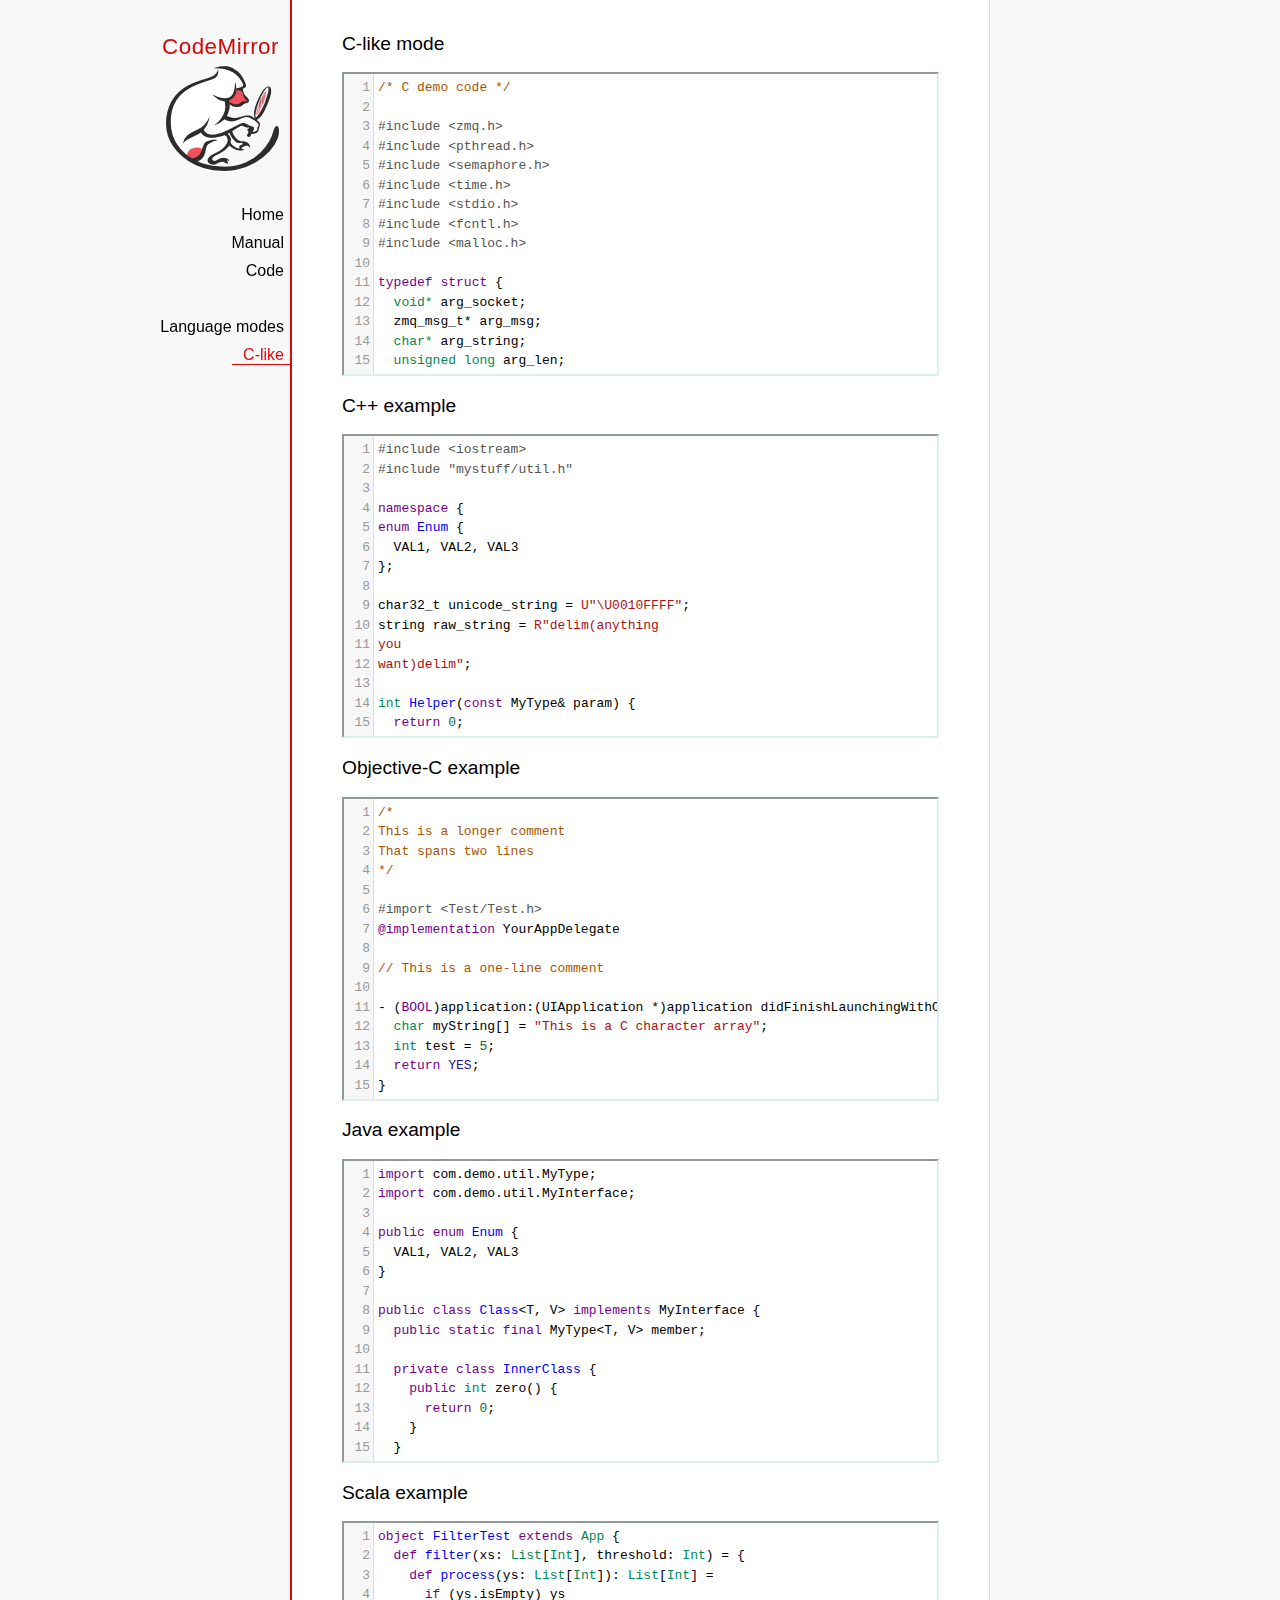
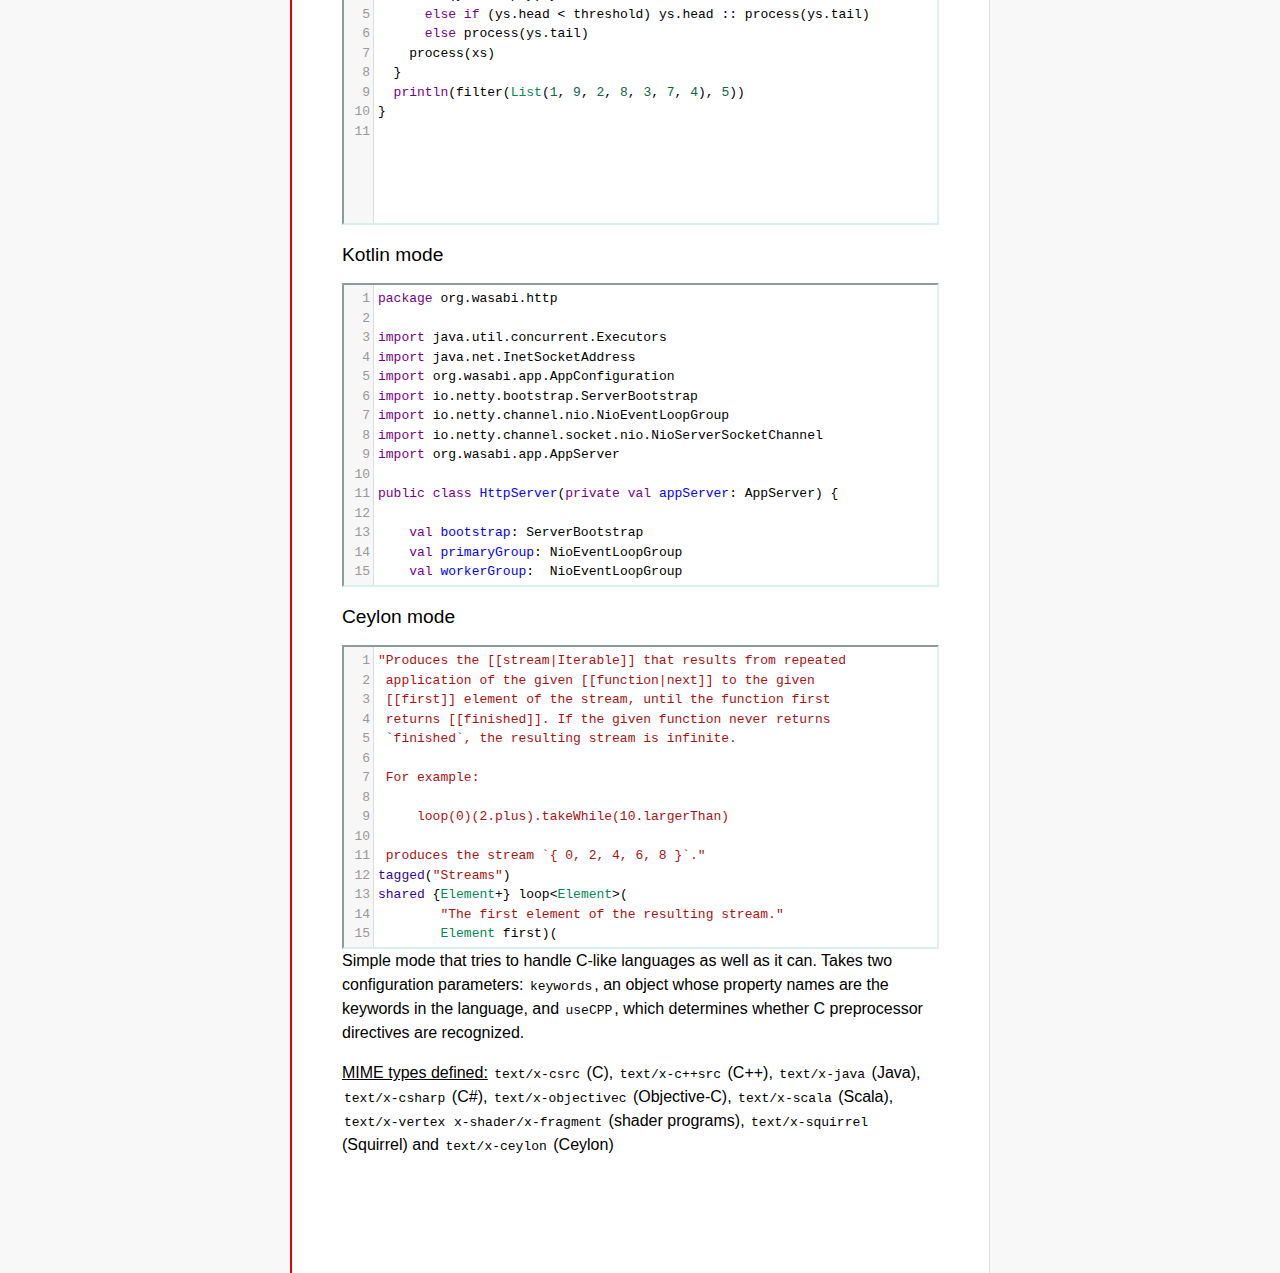
<file: editor-using infusion/codemirror/mode/clike/index.html>
<!doctype html>

<title>CodeMirror: C-like mode</title>
<meta charset="utf-8"/>
<link rel=stylesheet href="../../doc/docs.css">

<link rel="stylesheet" href="../../lib/codemirror.css">
<script src="../../lib/codemirror.js"></script>
<script src="../../addon/edit/matchbrackets.js"></script>
<link rel="stylesheet" href="../../addon/hint/show-hint.css">
<script src="../../addon/hint/show-hint.js"></script>
<script src="clike.js"></script>
<style>.CodeMirror {border: 2px inset #dee;}</style>
<div id=nav>
  <a href="http://codemirror.net"><h1>CodeMirror</h1><img id=logo src="../../doc/logo.png"></a>

  <ul>
    <li><a href="../../index.html">Home</a>
    <li><a href="../../doc/manual.html">Manual</a>
    <li><a href="https://github.com/codemirror/codemirror">Code</a>
  </ul>
  <ul>
    <li><a href="../index.html">Language modes</a>
    <li><a class=active href="#">C-like</a>
  </ul>
</div>

<article>
<h2>C-like mode</h2>

<div><textarea id="c-code">
/* C demo code */

#include <zmq.h>
#include <pthread.h>
#include <semaphore.h>
#include <time.h>
#include <stdio.h>
#include <fcntl.h>
#include <malloc.h>

typedef struct {
  void* arg_socket;
  zmq_msg_t* arg_msg;
  char* arg_string;
  unsigned long arg_len;
  int arg_int, arg_command;

  int signal_fd;
  int pad;
  void* context;
  sem_t sem;
} acl_zmq_context;

#define p(X) (context->arg_##X)

void* zmq_thread(void* context_pointer) {
  acl_zmq_context* context = (acl_zmq_context*)context_pointer;
  char ok = 'K', err = 'X';
  int res;

  while (1) {
    while ((res = sem_wait(&amp;context->sem)) == EINTR);
    if (res) {write(context->signal_fd, &amp;err, 1); goto cleanup;}
    switch(p(command)) {
    case 0: goto cleanup;
    case 1: p(socket) = zmq_socket(context->context, p(int)); break;
    case 2: p(int) = zmq_close(p(socket)); break;
    case 3: p(int) = zmq_bind(p(socket), p(string)); break;
    case 4: p(int) = zmq_connect(p(socket), p(string)); break;
    case 5: p(int) = zmq_getsockopt(p(socket), p(int), (void*)p(string), &amp;p(len)); break;
    case 6: p(int) = zmq_setsockopt(p(socket), p(int), (void*)p(string), p(len)); break;
    case 7: p(int) = zmq_send(p(socket), p(msg), p(int)); break;
    case 8: p(int) = zmq_recv(p(socket), p(msg), p(int)); break;
    case 9: p(int) = zmq_poll(p(socket), p(int), p(len)); break;
    }
    p(command) = errno;
    write(context->signal_fd, &amp;ok, 1);
  }
 cleanup:
  close(context->signal_fd);
  free(context_pointer);
  return 0;
}

void* zmq_thread_init(void* zmq_context, int signal_fd) {
  acl_zmq_context* context = malloc(sizeof(acl_zmq_context));
  pthread_t thread;

  context->context = zmq_context;
  context->signal_fd = signal_fd;
  sem_init(&amp;context->sem, 1, 0);
  pthread_create(&amp;thread, 0, &amp;zmq_thread, context);
  pthread_detach(thread);
  return context;
}
</textarea></div>

<h2>C++ example</h2>

<div><textarea id="cpp-code">
#include <iostream>
#include "mystuff/util.h"

namespace {
enum Enum {
  VAL1, VAL2, VAL3
};

char32_t unicode_string = U"\U0010FFFF";
string raw_string = R"delim(anything
you
want)delim";

int Helper(const MyType& param) {
  return 0;
}
} // namespace

class ForwardDec;

template <class T, class V>
class Class : public BaseClass {
  const MyType<T, V> member_;

 public:
  const MyType<T, V>& Method() const {
    return member_;
  }

  void Method2(MyType<T, V>* value);
}

template <class T, class V>
void Class::Method2(MyType<T, V>* value) {
  std::out << 1 >> method();
  value->Method3(member_);
  member_ = value;
}
</textarea></div>

<h2>Objective-C example</h2>

<div><textarea id="objectivec-code">
/*
This is a longer comment
That spans two lines
*/

#import <Test/Test.h>
@implementation YourAppDelegate

// This is a one-line comment

- (BOOL)application:(UIApplication *)application didFinishLaunchingWithOptions:(NSDictionary *)launchOptions{
  char myString[] = "This is a C character array";
  int test = 5;
  return YES;
}
</textarea></div>

<h2>Java example</h2>

<div><textarea id="java-code">
import com.demo.util.MyType;
import com.demo.util.MyInterface;

public enum Enum {
  VAL1, VAL2, VAL3
}

public class Class<T, V> implements MyInterface {
  public static final MyType<T, V> member;
  
  private class InnerClass {
    public int zero() {
      return 0;
    }
  }

  @Override
  public MyType method() {
    return member;
  }

  public void method2(MyType<T, V> value) {
    method();
    value.method3();
    member = value;
  }
}
</textarea></div>

<h2>Scala example</h2>

<div><textarea id="scala-code">
object FilterTest extends App {
  def filter(xs: List[Int], threshold: Int) = {
    def process(ys: List[Int]): List[Int] =
      if (ys.isEmpty) ys
      else if (ys.head < threshold) ys.head :: process(ys.tail)
      else process(ys.tail)
    process(xs)
  }
  println(filter(List(1, 9, 2, 8, 3, 7, 4), 5))
}
</textarea></div>

<h2>Kotlin mode</h2>

<div><textarea id="kotlin-code">
package org.wasabi.http

import java.util.concurrent.Executors
import java.net.InetSocketAddress
import org.wasabi.app.AppConfiguration
import io.netty.bootstrap.ServerBootstrap
import io.netty.channel.nio.NioEventLoopGroup
import io.netty.channel.socket.nio.NioServerSocketChannel
import org.wasabi.app.AppServer

public class HttpServer(private val appServer: AppServer) {

    val bootstrap: ServerBootstrap
    val primaryGroup: NioEventLoopGroup
    val workerGroup:  NioEventLoopGroup

    init {
        // Define worker groups
        primaryGroup = NioEventLoopGroup()
        workerGroup = NioEventLoopGroup()

        // Initialize bootstrap of server
        bootstrap = ServerBootstrap()

        bootstrap.group(primaryGroup, workerGroup)
        bootstrap.channel(javaClass<NioServerSocketChannel>())
        bootstrap.childHandler(NettyPipelineInitializer(appServer))
    }

    public fun start(wait: Boolean = true) {
        val channel = bootstrap.bind(appServer.configuration.port)?.sync()?.channel()

        if (wait) {
            channel?.closeFuture()?.sync()
        }
    }

    public fun stop() {
        // Shutdown all event loops
        primaryGroup.shutdownGracefully()
        workerGroup.shutdownGracefully()

        // Wait till all threads are terminated
        primaryGroup.terminationFuture().sync()
        workerGroup.terminationFuture().sync()
    }
}
</textarea></div>

<h2>Ceylon mode</h2>

<div><textarea id="ceylon-code">
"Produces the [[stream|Iterable]] that results from repeated
 application of the given [[function|next]] to the given
 [[first]] element of the stream, until the function first
 returns [[finished]]. If the given function never returns 
 `finished`, the resulting stream is infinite.

 For example:

     loop(0)(2.plus).takeWhile(10.largerThan)

 produces the stream `{ 0, 2, 4, 6, 8 }`."
tagged("Streams")
shared {Element+} loop&lt;Element&gt;(
        "The first element of the resulting stream."
        Element first)(
        "The function that produces the next element of the
         stream, given the current element. The function may
         return [[finished]] to indicate the end of the 
         stream."
        Element|Finished next(Element element))
    =&gt; let (start = first)
    object satisfies {Element+} {
        first =&gt; start;
        empty =&gt; false;
        function nextElement(Element element)
                =&gt; next(element);
        iterator()
                =&gt; object satisfies Iterator&lt;Element&gt; {
            variable Element|Finished current = start;
            shared actual Element|Finished next() {
                if (!is Finished result = current) {
                    current = nextElement(result);
                    return result;
                }
                else {
                    return finished;
                }
            }
        };
    };
</textarea></div>

    <script>
      var cEditor = CodeMirror.fromTextArea(document.getElementById("c-code"), {
        lineNumbers: true,
        matchBrackets: true,
        mode: "text/x-csrc"
      });
      var cppEditor = CodeMirror.fromTextArea(document.getElementById("cpp-code"), {
        lineNumbers: true,
        matchBrackets: true,
        mode: "text/x-c++src"
      });
      var javaEditor = CodeMirror.fromTextArea(document.getElementById("java-code"), {
        lineNumbers: true,
        matchBrackets: true,
        mode: "text/x-java"
      });
      var objectivecEditor = CodeMirror.fromTextArea(document.getElementById("objectivec-code"), {
        lineNumbers: true,
        matchBrackets: true,
        mode: "text/x-objectivec"
      });
      var scalaEditor = CodeMirror.fromTextArea(document.getElementById("scala-code"), {
        lineNumbers: true,
        matchBrackets: true,
        mode: "text/x-scala"
      });
      var kotlinEditor = CodeMirror.fromTextArea(document.getElementById("kotlin-code"), {
          lineNumbers: true,
          matchBrackets: true,
          mode: "text/x-kotlin"
      });
      var ceylonEditor = CodeMirror.fromTextArea(document.getElementById("ceylon-code"), {
          lineNumbers: true,
          matchBrackets: true,
          mode: "text/x-ceylon"
      });
      var mac = CodeMirror.keyMap.default == CodeMirror.keyMap.macDefault;
      CodeMirror.keyMap.default[(mac ? "Cmd" : "Ctrl") + "-Space"] = "autocomplete";
    </script>

    <p>Simple mode that tries to handle C-like languages as well as it
    can. Takes two configuration parameters: <code>keywords</code>, an
    object whose property names are the keywords in the language,
    and <code>useCPP</code>, which determines whether C preprocessor
    directives are recognized.</p>

    <p><strong>MIME types defined:</strong> <code>text/x-csrc</code>
    (C), <code>text/x-c++src</code> (C++), <code>text/x-java</code>
    (Java), <code>text/x-csharp</code> (C#),
    <code>text/x-objectivec</code> (Objective-C),
    <code>text/x-scala</code> (Scala), <code>text/x-vertex</code>
    <code>x-shader/x-fragment</code> (shader programs),
    <code>text/x-squirrel</code> (Squirrel) and
    <code>text/x-ceylon</code> (Ceylon)</p>
</article>
</file>
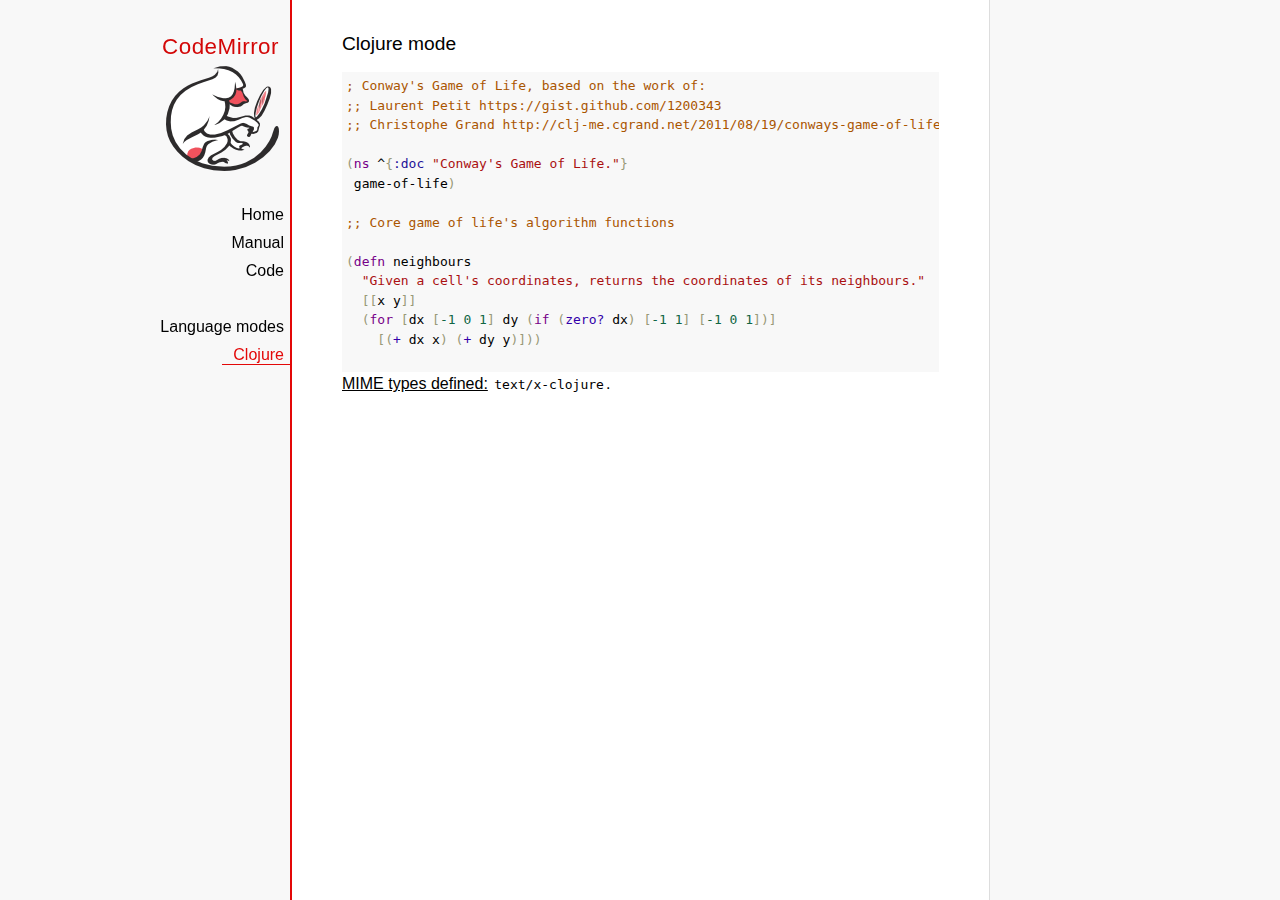
<file: editor-using infusion/codemirror/mode/clojure/index.html>
<!doctype html>

<title>CodeMirror: Clojure mode</title>
<meta charset="utf-8"/>
<link rel=stylesheet href="../../doc/docs.css">

<link rel="stylesheet" href="../../lib/codemirror.css">
<script src="../../lib/codemirror.js"></script>
<script src="clojure.js"></script>
<style>.CodeMirror {background: #f8f8f8;}</style>
<div id=nav>
  <a href="http://codemirror.net"><h1>CodeMirror</h1><img id=logo src="../../doc/logo.png"></a>

  <ul>
    <li><a href="../../index.html">Home</a>
    <li><a href="../../doc/manual.html">Manual</a>
    <li><a href="https://github.com/codemirror/codemirror">Code</a>
  </ul>
  <ul>
    <li><a href="../index.html">Language modes</a>
    <li><a class=active href="#">Clojure</a>
  </ul>
</div>

<article>
<h2>Clojure mode</h2>
<form><textarea id="code" name="code">
; Conway's Game of Life, based on the work of:
;; Laurent Petit https://gist.github.com/1200343
;; Christophe Grand http://clj-me.cgrand.net/2011/08/19/conways-game-of-life

(ns ^{:doc "Conway's Game of Life."}
 game-of-life)

;; Core game of life's algorithm functions

(defn neighbours
  "Given a cell's coordinates, returns the coordinates of its neighbours."
  [[x y]]
  (for [dx [-1 0 1] dy (if (zero? dx) [-1 1] [-1 0 1])]
    [(+ dx x) (+ dy y)]))

(defn step
  "Given a set of living cells, computes the new set of living cells."
  [cells]
  (set (for [[cell n] (frequencies (mapcat neighbours cells))
             :when (or (= n 3) (and (= n 2) (cells cell)))]
         cell)))

;; Utility methods for displaying game on a text terminal

(defn print-board
  "Prints a board on *out*, representing a step in the game."
  [board w h]
  (doseq [x (range (inc w)) y (range (inc h))]
    (if (= y 0) (print "\n"))
    (print (if (board [x y]) "[X]" " . "))))

(defn display-grids
  "Prints a squence of boards on *out*, representing several steps."
  [grids w h]
  (doseq [board grids]
    (print-board board w h)
    (print "\n")))

;; Launches an example board

(def
  ^{:doc "board represents the initial set of living cells"}
   board #{[2 1] [2 2] [2 3]})

(display-grids (take 3 (iterate step board)) 5 5)

;; Let's play with characters
(println \1 \a \# \\
         \" \( \newline
         \} \" \space
         \tab \return \backspace
         \u1000 \uAaAa \u9F9F)

;; Let's play with numbers
(+ 1 -1 1/2 -1/2 -0.5 0.5)

</textarea></form>
    <script>
      var editor = CodeMirror.fromTextArea(document.getElementById("code"), {});
    </script>

    <p><strong>MIME types defined:</strong> <code>text/x-clojure</code>.</p>

  </article>
</file>
<file: editor-using infusion/codemirror/doc/docs.css>
@font-face {
  font-family: 'Source Sans Pro';
  font-style: normal;
  font-weight: 400;
  src: local('Source Sans Pro'), local('SourceSansPro-Regular'), url(//themes.googleusercontent.com/static/fonts/sourcesanspro/v5/ODelI1aHBYDBqgeIAH2zlBM0YzuT7MdOe03otPbuUS0.woff) format('woff');
}

body, html { margin: 0; padding: 0; height: 100%; }
section, article { display: block; padding: 0; }

body {
  background: #f8f8f8;
  font-family: 'Source Sans Pro', Helvetica, Arial, sans-serif;
  line-height: 1.5;
}

p { margin-top: 0; }

h2, h3, h1 {
  font-weight: normal;
  margin-bottom: .7em;
}
h1 { font-size: 140%; }
h2 { font-size: 120%; }
h3 { font-size: 110%; }
article > h2:first-child, section:first-child > h2 { margin-top: 0; }

#nav h1 {
  margin-right: 12px;
  margin-top: 0;
  margin-bottom: 2px;
  color: #d30707;
  letter-spacing: .5px;
}

a, a:visited, a:link, .quasilink {
  color: #A21313;
  text-decoration: none;
}

em {
  padding-right: 2px;
}

.quasilink {
  cursor: pointer;
}

article {
  max-width: 700px;
  margin: 0 0 0 160px;
  border-left: 2px solid #E30808;
  border-right: 1px solid #ddd;
  padding: 30px 50px 100px 50px;
  background: white;
  z-index: 2;
  position: relative;
  min-height: 100%;
  box-sizing: border-box;
  -moz-box-sizing: border-box;
}

#nav {
  position: fixed;
  padding-top: 30px;
  max-height: 100%;
  box-sizing: -moz-border-box;
  box-sizing: border-box;
  overflow-y: auto;
  left: 0; right: none;
  width: 160px;
  text-align: right;
  z-index: 1;
}

@media screen and (min-width: 1000px) {
  article {
    margin: 0 auto;
  }
  #nav {
    right: 50%;
    width: auto;
    border-right: 349px solid transparent;
  }
}

#nav ul {
  display: block;
  margin: 0; padding: 0;
  margin-bottom: 32px;
}

#nav li {
  display: block;
  margin-bottom: 4px;
}

#nav li ul {
  font-size: 80%;
  margin-bottom: 0;
  display: none;
}

#nav li.active ul {
  display: block;
}

#nav li li a {
  padding-right: 20px;
  display: inline-block;
}

#nav ul a {
  color: black;
  padding: 0 7px 1px 11px;
}

#nav ul a.active, #nav ul a:hover {
  border-bottom: 1px solid #E30808;
  margin-bottom: -1px;
  color: #E30808;
}

#logo {
  border: 0;
  margin-right: 12px;
  margin-bottom: 25px;
}

section {
  border-top: 1px solid #E30808;
  margin: 1.5em 0;
}

section.first {
  border: none;
  margin-top: 0;
}

#demo {
  position: relative;
}

#demolist {
  position: absolute;
  right: 5px;
  top: 5px;
  z-index: 25;
}

.yinyang {
  position: absolute;
  top: -10px;
  left: 0; right: 0;
  margin: auto;
  display: block;
  height: 120px;
}

.actions {
  margin: 1em 0 0;
  min-height: 100px;
  position: relative;
}

.actionspicture {
  pointer-events: none;
  position: absolute;
  height: 100px;
  top: 0; left: 0; right: 0;
}

.actionlink {
  pointer-events: auto;
  font-family: arial;
  font-size: 80%;
  font-weight: bold;
  position: absolute;
  top: 0; bottom: 0;
  line-height: 1;
  height: 1em;
  margin: auto;
}

.actionlink.download {
  color: white;
  right: 50%;
  margin-right: 13px;
  text-shadow: -1px 1px 3px #b00, -1px -1px 3px #b00, 1px 0px 3px #b00;
}

.actionlink.fund {
  color: #b00;
  left: 50%;
  margin-left: 15px;
}

.actionlink:hover {
  text-decoration: underline;
}

.actionlink a {
  color: inherit;
}

.actionsleft {
  float: left;
}

.actionsright {
  float: right;
  text-align: right;
}

@media screen and (max-width: 800px) {
  .actions {
    padding-top: 120px;
  }
  .actionsleft, .actionsright {
    float: none;
    text-align: left;
    margin-bottom: 1em;
  }
}

th {
  text-decoration: underline;
  font-weight: normal;
  text-align: left;
}

#features ul {
  list-style: none;
  margin: 0 0 1em;
  padding: 0 0 0 1.2em;
}

#features li:before {
  content: "-";
  width: 1em;
  display: inline-block;
  padding: 0;
  margin: 0;
  margin-left: -1em;
}

.rel {
  margin-bottom: 0;
}
.rel-note {
  margin-top: 0;
  color: #555;
}

pre {
  padding-left: 15px;
  border-left: 2px solid #ddd;
}

code {
  padding: 0 2px;
}

strong {
  text-decoration: underline;
  font-weight: normal;
}

.field {
  border: 1px solid #A21313;
}
</file>
<file: editor-using infusion/codemirror/lib/codemirror.css>
/* BASICS */

.CodeMirror {
  /* Set height, width, borders, and global font properties here */
  font-family: monospace;
  height: 300px;
  color: black;
  direction: ltr;
}

/* PADDING */

.CodeMirror-lines {
  padding: 4px 0; /* Vertical padding around content */
}
.CodeMirror pre {
  padding: 0 4px; /* Horizontal padding of content */
}

.CodeMirror-scrollbar-filler, .CodeMirror-gutter-filler {
  background-color: white; /* The little square between H and V scrollbars */
}

/* GUTTER */

.CodeMirror-gutters {
  border-right: 1px solid #ddd;
  background-color: #f7f7f7;
  white-space: nowrap;
}
.CodeMirror-linenumbers {}
.CodeMirror-linenumber {
  padding: 0 3px 0 5px;
  min-width: 20px;
  text-align: right;
  color: #999;
  white-space: nowrap;
}

.CodeMirror-guttermarker { color: black; }
.CodeMirror-guttermarker-subtle { color: #999; }

/* CURSOR */

.CodeMirror-cursor {
  border-left: 1px solid black;
  border-right: none;
  width: 0;
}
/* Shown when moving in bi-directional text */
.CodeMirror div.CodeMirror-secondarycursor {
  border-left: 1px solid silver;
}
.cm-fat-cursor .CodeMirror-cursor {
  width: auto;
  border: 0 !important;
  background: #7e7;
}
.cm-fat-cursor div.CodeMirror-cursors {
  z-index: 1;
}
.cm-fat-cursor-mark {
  background-color: rgba(20, 255, 20, 0.5);
  -webkit-animation: blink 1.06s steps(1) infinite;
  -moz-animation: blink 1.06s steps(1) infinite;
  animation: blink 1.06s steps(1) infinite;
}
.cm-animate-fat-cursor {
  width: auto;
  border: 0;
  -webkit-animation: blink 1.06s steps(1) infinite;
  -moz-animation: blink 1.06s steps(1) infinite;
  animation: blink 1.06s steps(1) infinite;
  background-color: #7e7;
}
@-moz-keyframes blink {
  0% {}
  50% { background-color: transparent; }
  100% {}
}
@-webkit-keyframes blink {
  0% {}
  50% { background-color: transparent; }
  100% {}
}
@keyframes blink {
  0% {}
  50% { background-color: transparent; }
  100% {}
}

/* Can style cursor different in overwrite (non-insert) mode */
.CodeMirror-overwrite .CodeMirror-cursor {}

.cm-tab { display: inline-block; text-decoration: inherit; }

.CodeMirror-rulers {
  position: absolute;
  left: 0; right: 0; top: -50px; bottom: -20px;
  overflow: hidden;
}
.CodeMirror-ruler {
  border-left: 1px solid #ccc;
  top: 0; bottom: 0;
  position: absolute;
}

/* DEFAULT THEME */

.cm-s-default .cm-header {color: blue;}
.cm-s-default .cm-quote {color: #090;}
.cm-negative {color: #d44;}
.cm-positive {color: #292;}
.cm-header, .cm-strong {font-weight: bold;}
.cm-em {font-style: italic;}
.cm-link {text-decoration: underline;}
.cm-strikethrough {text-decoration: line-through;}

.cm-s-default .cm-keyword {color: #708;}
.cm-s-default .cm-atom {color: #219;}
.cm-s-default .cm-number {color: #164;}
.cm-s-default .cm-def {color: #00f;}
.cm-s-default .cm-variable,
.cm-s-default .cm-punctuation,
.cm-s-default .cm-property,
.cm-s-default .cm-operator {}
.cm-s-default .cm-variable-2 {color: #05a;}
.cm-s-default .cm-variable-3, .cm-s-default .cm-type {color: #085;}
.cm-s-default .cm-comment {color: #a50;}
.cm-s-default .cm-string {color: #a11;}
.cm-s-default .cm-string-2 {color: #f50;}
.cm-s-default .cm-meta {color: #555;}
.cm-s-default .cm-qualifier {color: #555;}
.cm-s-default .cm-builtin {color: #30a;}
.cm-s-default .cm-bracket {color: #997;}
.cm-s-default .cm-tag {color: #170;}
.cm-s-default .cm-attribute {color: #00c;}
.cm-s-default .cm-hr {color: #999;}
.cm-s-default .cm-link {color: #00c;}

.cm-s-default .cm-error {color: #f00;}
.cm-invalidchar {color: #f00;}

.CodeMirror-composing { border-bottom: 2px solid; }

/* Default styles for common addons */

div.CodeMirror span.CodeMirror-matchingbracket {color: #0b0;}
div.CodeMirror span.CodeMirror-nonmatchingbracket {color: #a22;}
.CodeMirror-matchingtag { background: rgba(255, 150, 0, .3); }
.CodeMirror-activeline-background {background: #e8f2ff;}

/* STOP */

/* The rest of this file contains styles related to the mechanics of
   the editor. You probably shouldn't touch them. */

.CodeMirror {
  position: relative;
  overflow: hidden;
  background: white;
}

.CodeMirror-scroll {
  overflow: scroll !important; /* Things will break if this is overridden */
  /* 30px is the magic margin used to hide the element's real scrollbars */
  /* See overflow: hidden in .CodeMirror */
  margin-bottom: -30px; margin-right: -30px;
  padding-bottom: 30px;
  height: 100%;
  outline: none; /* Prevent dragging from highlighting the element */
  position: relative;
}
.CodeMirror-sizer {
  position: relative;
  border-right: 30px solid transparent;
}

/* The fake, visible scrollbars. Used to force redraw during scrolling
   before actual scrolling happens, thus preventing shaking and
   flickering artifacts. */
.CodeMirror-vscrollbar, .CodeMirror-hscrollbar, .CodeMirror-scrollbar-filler, .CodeMirror-gutter-filler {
  position: absolute;
  z-index: 6;
  display: none;
}
.CodeMirror-vscrollbar {
  right: 0; top: 0;
  overflow-x: hidden;
  overflow-y: scroll;
}
.CodeMirror-hscrollbar {
  bottom: 0; left: 0;
  overflow-y: hidden;
  overflow-x: scroll;
}
.CodeMirror-scrollbar-filler {
  right: 0; bottom: 0;
}
.CodeMirror-gutter-filler {
  left: 0; bottom: 0;
}

.CodeMirror-gutters {
  position: absolute; left: 0; top: 0;
  min-height: 100%;
  z-index: 3;
}
.CodeMirror-gutter {
  white-space: normal;
  height: 100%;
  display: inline-block;
  vertical-align: top;
  margin-bottom: -30px;
}
.CodeMirror-gutter-wrapper {
  position: absolute;
  z-index: 4;
  background: none !important;
  border: none !important;
}
.CodeMirror-gutter-background {
  position: absolute;
  top: 0; bottom: 0;
  z-index: 4;
}
.CodeMirror-gutter-elt {
  position: absolute;
  cursor: default;
  z-index: 4;
}
.CodeMirror-gutter-wrapper ::selection { background-color: transparent }
.CodeMirror-gutter-wrapper ::-moz-selection { background-color: transparent }

.CodeMirror-lines {
  cursor: text;
  min-height: 1px; /* prevents collapsing before first draw */
}
.CodeMirror pre {
  /* Reset some styles that the rest of the page might have set */
  -moz-border-radius: 0; -webkit-border-radius: 0; border-radius: 0;
  border-width: 0;
  background: transparent;
  font-family: inherit;
  font-size: inherit;
  margin: 0;
  white-space: pre;
  word-wrap: normal;
  line-height: inherit;
  color: inherit;
  z-index: 2;
  position: relative;
  overflow: visible;
  -webkit-tap-highlight-color: transparent;
  -webkit-font-variant-ligatures: contextual;
  font-variant-ligatures: contextual;
}
.CodeMirror-wrap pre {
  word-wrap: break-word;
  white-space: pre-wrap;
  word-break: normal;
}

.CodeMirror-linebackground {
  position: absolute;
  left: 0; right: 0; top: 0; bottom: 0;
  z-index: 0;
}

.CodeMirror-linewidget {
  position: relative;
  z-index: 2;
  padding: 0.1px; /* Force widget margins to stay inside of the container */
}

.CodeMirror-widget {}

.CodeMirror-rtl pre { direction: rtl; }

.CodeMirror-code {
  outline: none;
}

/* Force content-box sizing for the elements where we expect it */
.CodeMirror-scroll,
.CodeMirror-sizer,
.CodeMirror-gutter,
.CodeMirror-gutters,
.CodeMirror-linenumber {
  -moz-box-sizing: content-box;
  box-sizing: content-box;
}

.CodeMirror-measure {
  position: absolute;
  width: 100%;
  height: 0;
  overflow: hidden;
  visibility: hidden;
}

.CodeMirror-cursor {
  position: absolute;
  pointer-events: none;
}
.CodeMirror-measure pre { position: static; }

div.CodeMirror-cursors {
  visibility: hidden;
  position: relative;
  z-index: 3;
}
div.CodeMirror-dragcursors {
  visibility: visible;
}

.CodeMirror-focused div.CodeMirror-cursors {
  visibility: visible;
}

.CodeMirror-selected { background: #d9d9d9; }
.CodeMirror-focused .CodeMirror-selected { background: #d7d4f0; }
.CodeMirror-crosshair { cursor: crosshair; }
.CodeMirror-line::selection, .CodeMirror-line > span::selection, .CodeMirror-line > span > span::selection { background: #d7d4f0; }
.CodeMirror-line::-moz-selection, .CodeMirror-line > span::-moz-selection, .CodeMirror-line > span > span::-moz-selection { background: #d7d4f0; }

.cm-searching {
  background-color: #ffa;
  background-color: rgba(255, 255, 0, .4);
}

/* Used to force a border model for a node */
.cm-force-border { padding-right: .1px; }

@media print {
  /* Hide the cursor when printing */
  .CodeMirror div.CodeMirror-cursors {
    visibility: hidden;
  }
}

/* See issue #2901 */
.cm-tab-wrap-hack:after { content: ''; }

/* Help users use markselection to safely style text background */
span.CodeMirror-selectedtext { background: none; }
</file>
<file: editor-using infusion/codemirror/test/mode_test.css>
.mt-output .mt-token {
  border: 1px solid #ddd;
  white-space: pre;
  font-family: "Consolas", monospace;
  text-align: center;
}

.mt-output .mt-style {
  font-size: x-small;
}

.mt-output .mt-state {
  font-size: x-small;
  vertical-align: top;
}

.mt-output .mt-state-row {
  display: none;
}

.mt-state-unhide .mt-output .mt-state-row {
  display: table-row;
}
</file>
<file: editor-using infusion/codemirror/addon/hint/show-hint.css>
.CodeMirror-hints {
  position: absolute;
  z-index: 10;
  overflow: hidden;
  list-style: none;

  margin: 0;
  padding: 2px;

  -webkit-box-shadow: 2px 3px 5px rgba(0,0,0,.2);
  -moz-box-shadow: 2px 3px 5px rgba(0,0,0,.2);
  box-shadow: 2px 3px 5px rgba(0,0,0,.2);
  border-radius: 3px;
  border: 1px solid silver;

  background: white;
  font-size: 90%;
  font-family: monospace;

  max-height: 20em;
  overflow-y: auto;
}

.CodeMirror-hint {
  margin: 0;
  padding: 0 4px;
  border-radius: 2px;
  white-space: pre;
  color: black;
  cursor: pointer;
}

li.CodeMirror-hint-active {
  background: #08f;
  color: white;
}
</file>
